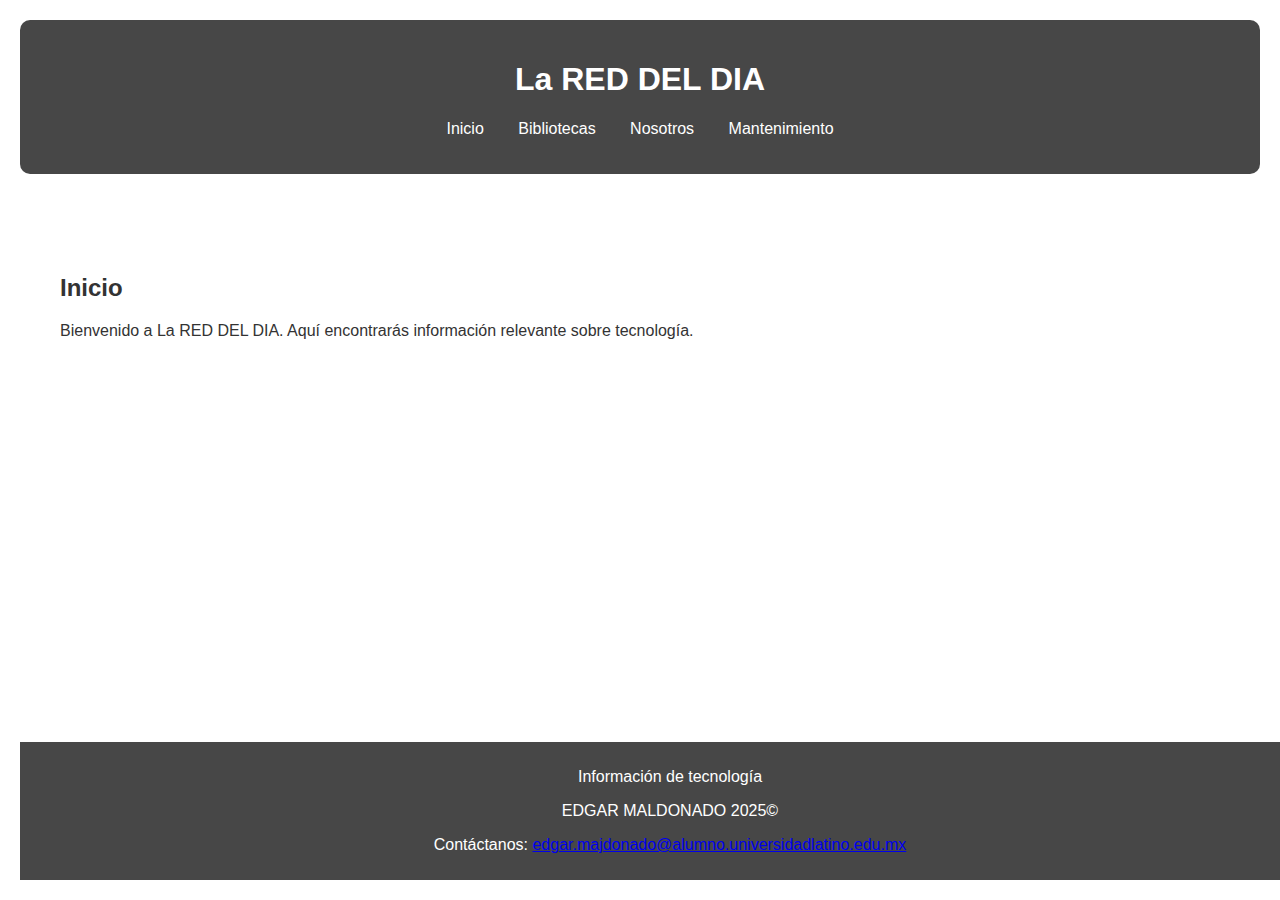
<file: index.html>
<!DOCTYPE html>
<html lang="es">
<head>
    <meta charset="UTF-8">
    <meta name="viewport" content="width=device-width, initial-scale=1.0">
    <title>La RED DEL DIA - Inicio</title>
    <link rel="stylesheet" href="styles.css">
</head>
<body>
    <header>
        <h1>La RED DEL DIA</h1>
        <nav>
            <ul>
                <li><a href="index.html">Inicio</a></li>
                <li><a href="bibliotecas.html">Bibliotecas</a></li>
                <li><a href="nosotros.html">Nosotros</a></li>
                <li><a href="mantenimiento.html">Mantenimiento</a></li>
            </ul>
        </nav>
    </header>

    <div class="container">
        <section id="inicio">
            <h2>Inicio</h2>
            <p>Bienvenido a La RED DEL DIA. Aquí encontrarás información relevante sobre tecnología.</p>
        </section>
    </div>

    <footer>
        <p>Información de tecnología</p>
        <p>EDGAR MALDONADO 2025© </p>
        <p>Contáctanos: <a href="mailto:edgar.majdonado@alumno.universidadlatino.edu.mx">edgar.majdonado@alumno.universidadlatino.edu.mx</a></p>
    </footer>
</body>
</html>
</file>
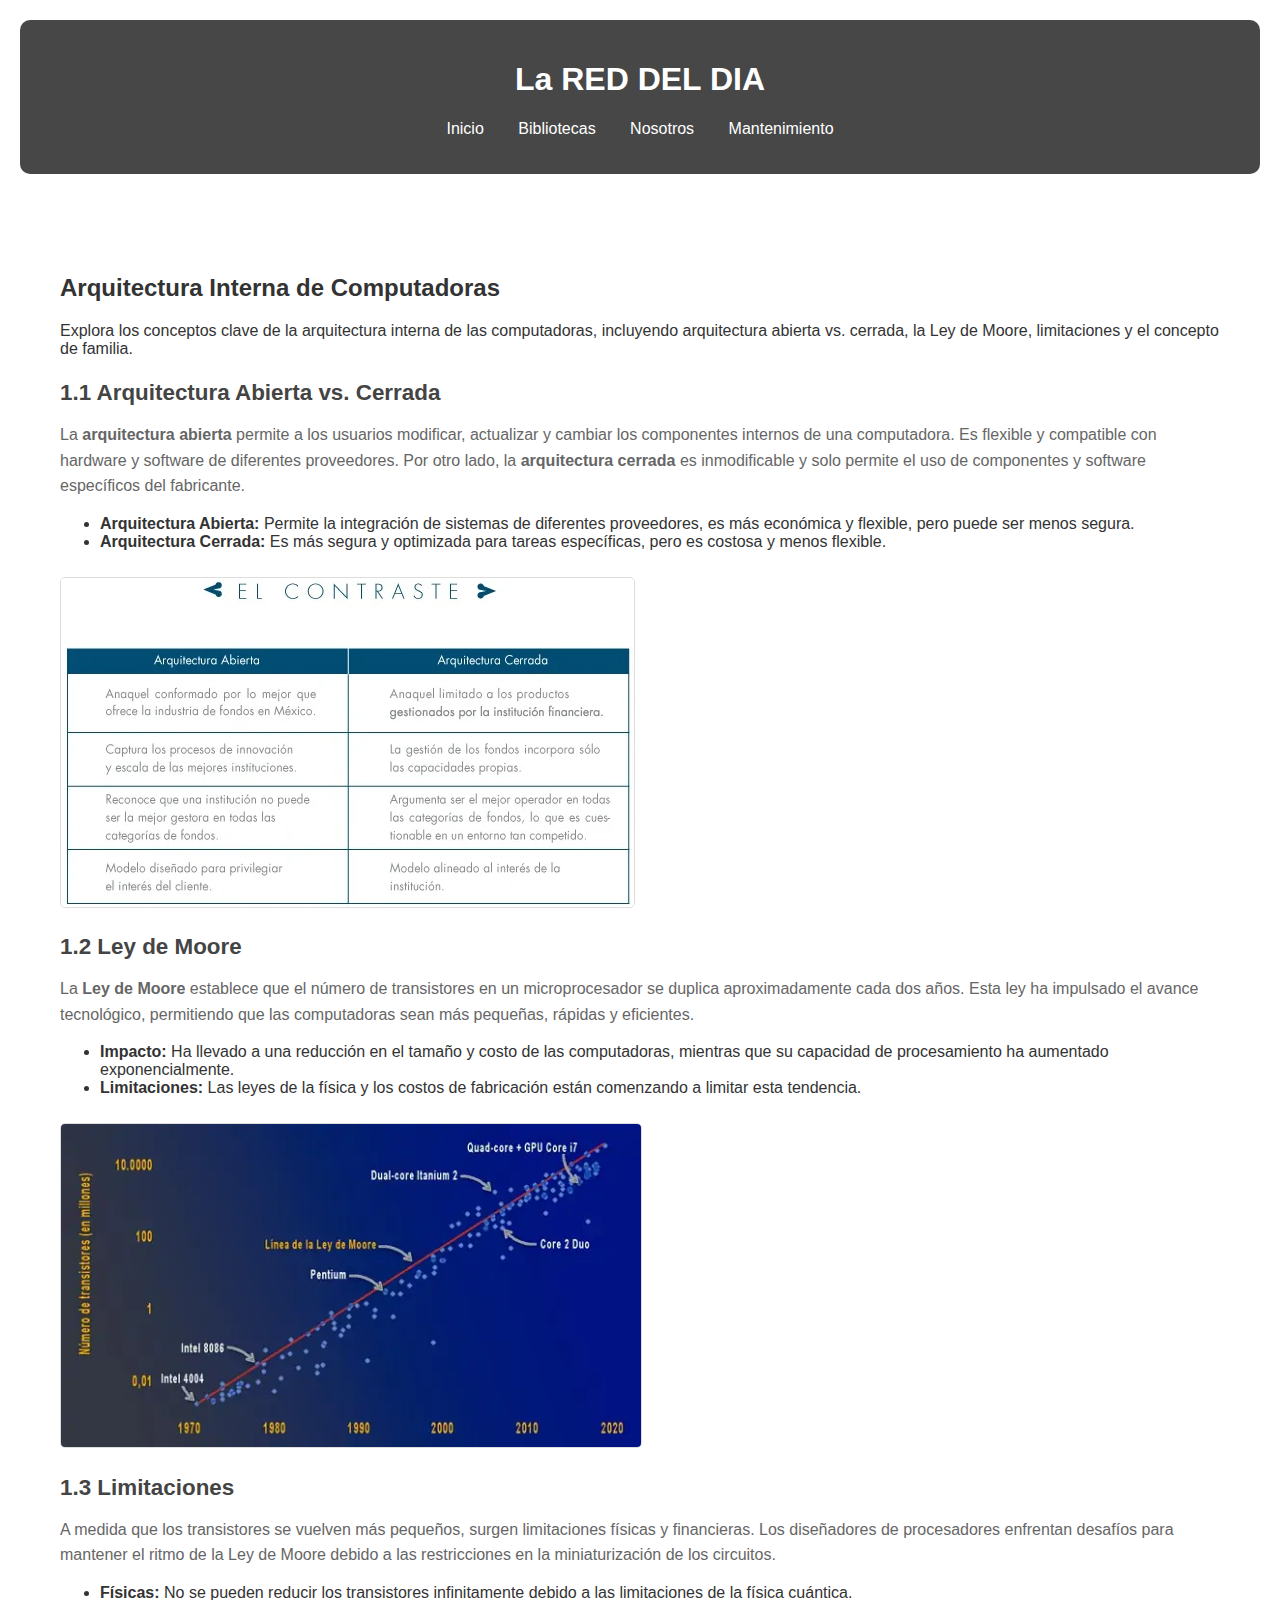
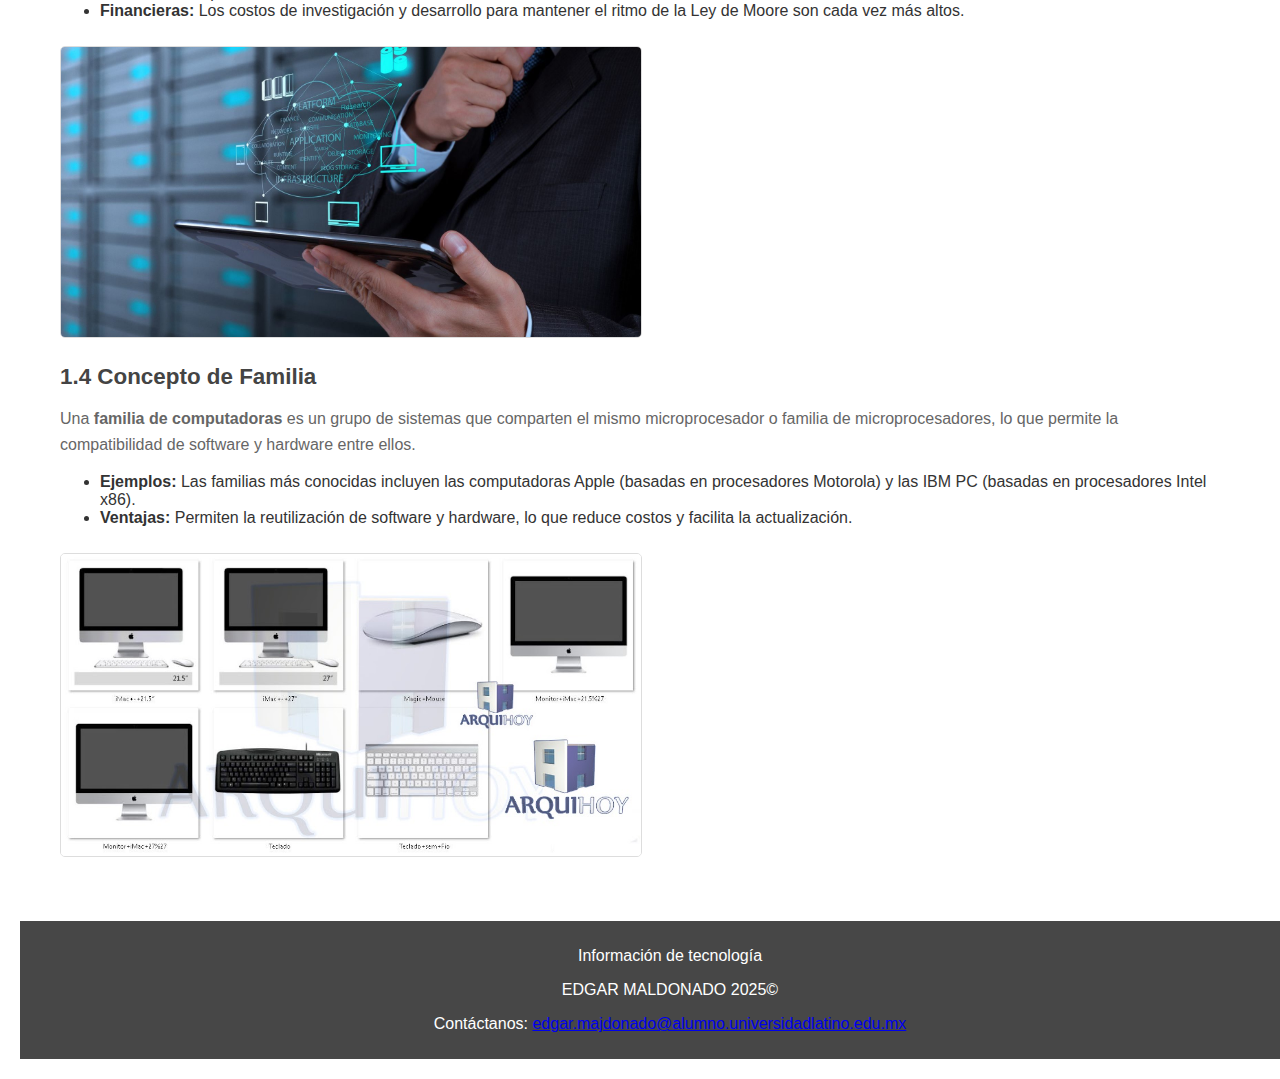
<file: arquitectura-interna.html>
<!DOCTYPE html>
<html lang="es">
<head>
    <meta charset="UTF-8">
    <meta name="viewport" content="width=device-width, initial-scale=1.0">
    <title>Arquitectura Interna de Computadoras - La RED DEL DIA</title>
    <link rel="stylesheet" href="styles.css">
</head>
<body>
    <header>
        <h1>La RED DEL DIA</h1>
        <nav>
            <ul>
                <li><a href="index.html">Inicio</a></li>
                <li><a href="bibliotecas.html">Bibliotecas</a></li>
                <li><a href="nosotros.html">Nosotros</a></li>
                <li><a href="mantenimiento.html">Mantenimiento</a></li>
            </ul>
        </nav>
    </header>

    <div class="container">
        <section id="arquitectura-interna">
            <h2>Arquitectura Interna de Computadoras</h2>
            <p>Explora los conceptos clave de la arquitectura interna de las computadoras, incluyendo arquitectura abierta vs. cerrada, la Ley de Moore, limitaciones y el concepto de familia.</p>

            <!-- Arquitectura Abierta vs. Cerrada -->
            <div class="contenido">
                <h3>1.1 Arquitectura Abierta vs. Cerrada</h3>
                <p>
                    La <strong>arquitectura abierta</strong> permite a los usuarios modificar, actualizar y cambiar los componentes internos de una computadora. Es flexible y compatible con hardware y software de diferentes proveedores. Por otro lado, la <strong>arquitectura cerrada</strong> es inmodificable y solo permite el uso de componentes y software específicos del fabricante.
                </p>
                <ul>
                    <li><strong>Arquitectura Abierta:</strong> Permite la integración de sistemas de diferentes proveedores, es más económica y flexible, pero puede ser menos segura.</li>
                    <li><strong>Arquitectura Cerrada:</strong> Es más segura y optimizada para tareas específicas, pero es costosa y menos flexible.</li>
                </ul>
                <img src="img/image copy 3.png" alt="Arquitectura Abierta vs. Cerrada" style="max-width: 50%; height: auto;">
            </div>

            <!-- Ley de Moore -->
            <div class="contenido">
                <h3>1.2 Ley de Moore</h3>
                <p>
                    La <strong>Ley de Moore</strong> establece que el número de transistores en un microprocesador se duplica aproximadamente cada dos años. Esta ley ha impulsado el avance tecnológico, permitiendo que las computadoras sean más pequeñas, rápidas y eficientes.
                </p>
                <ul>
                    <li><strong>Impacto:</strong> Ha llevado a una reducción en el tamaño y costo de las computadoras, mientras que su capacidad de procesamiento ha aumentado exponencialmente.</li>
                    <li><strong>Limitaciones:</strong> Las leyes de la física y los costos de fabricación están comenzando a limitar esta tendencia.</li>
                </ul>
                <img src="img/image copy 4.png" alt="Ley de Moore" style="max-width: 50%; height: auto;">
            </div>

            <!-- Limitaciones -->
            <div class="contenido">
                <h3>1.3 Limitaciones</h3>
                <p>
                    A medida que los transistores se vuelven más pequeños, surgen limitaciones físicas y financieras. Los diseñadores de procesadores enfrentan desafíos para mantener el ritmo de la Ley de Moore debido a las restricciones en la miniaturización de los circuitos.
                </p>
                <ul>
                    <li><strong>Físicas:</strong> No se pueden reducir los transistores infinitamente debido a las limitaciones de la física cuántica.</li>
                    <li><strong>Financieras:</strong> Los costos de investigación y desarrollo para mantener el ritmo de la Ley de Moore son cada vez más altos.</li>
                </ul>
                <img src="img/image copy 5.png" alt="Limitaciones" style="max-width: 50%; height: auto;">
            </div>

            <!-- Concepto de Familia -->
            <div class="contenido">
                <h3>1.4 Concepto de Familia</h3>
                <p>
                    Una <strong>familia de computadoras</strong> es un grupo de sistemas que comparten el mismo microprocesador o familia de microprocesadores, lo que permite la compatibilidad de software y hardware entre ellos.
                </p>
                <ul>
                    <li><strong>Ejemplos:</strong> Las familias más conocidas incluyen las computadoras Apple (basadas en procesadores Motorola) y las IBM PC (basadas en procesadores Intel x86).</li>
                    <li><strong>Ventajas:</strong> Permiten la reutilización de software y hardware, lo que reduce costos y facilita la actualización.</li>
                </ul>
                <img src="img/image copy 6.png" alt="Familia de Computadoras" style="max-width: 50%; height: auto;">
            </div>
        </section>
    </div>

    <footer>
        <p>Información de tecnología</p>
        <p>EDGAR MALDONADO 2025© </p>
        <p>Contáctanos: <a href="mailto:edgar.majdonado@alumno.universidadlatino.edu.mx">edgar.majdonado@alumno.universidadlatino.edu.mx</a></p>
    </footer>
</body>
</html>
</file>
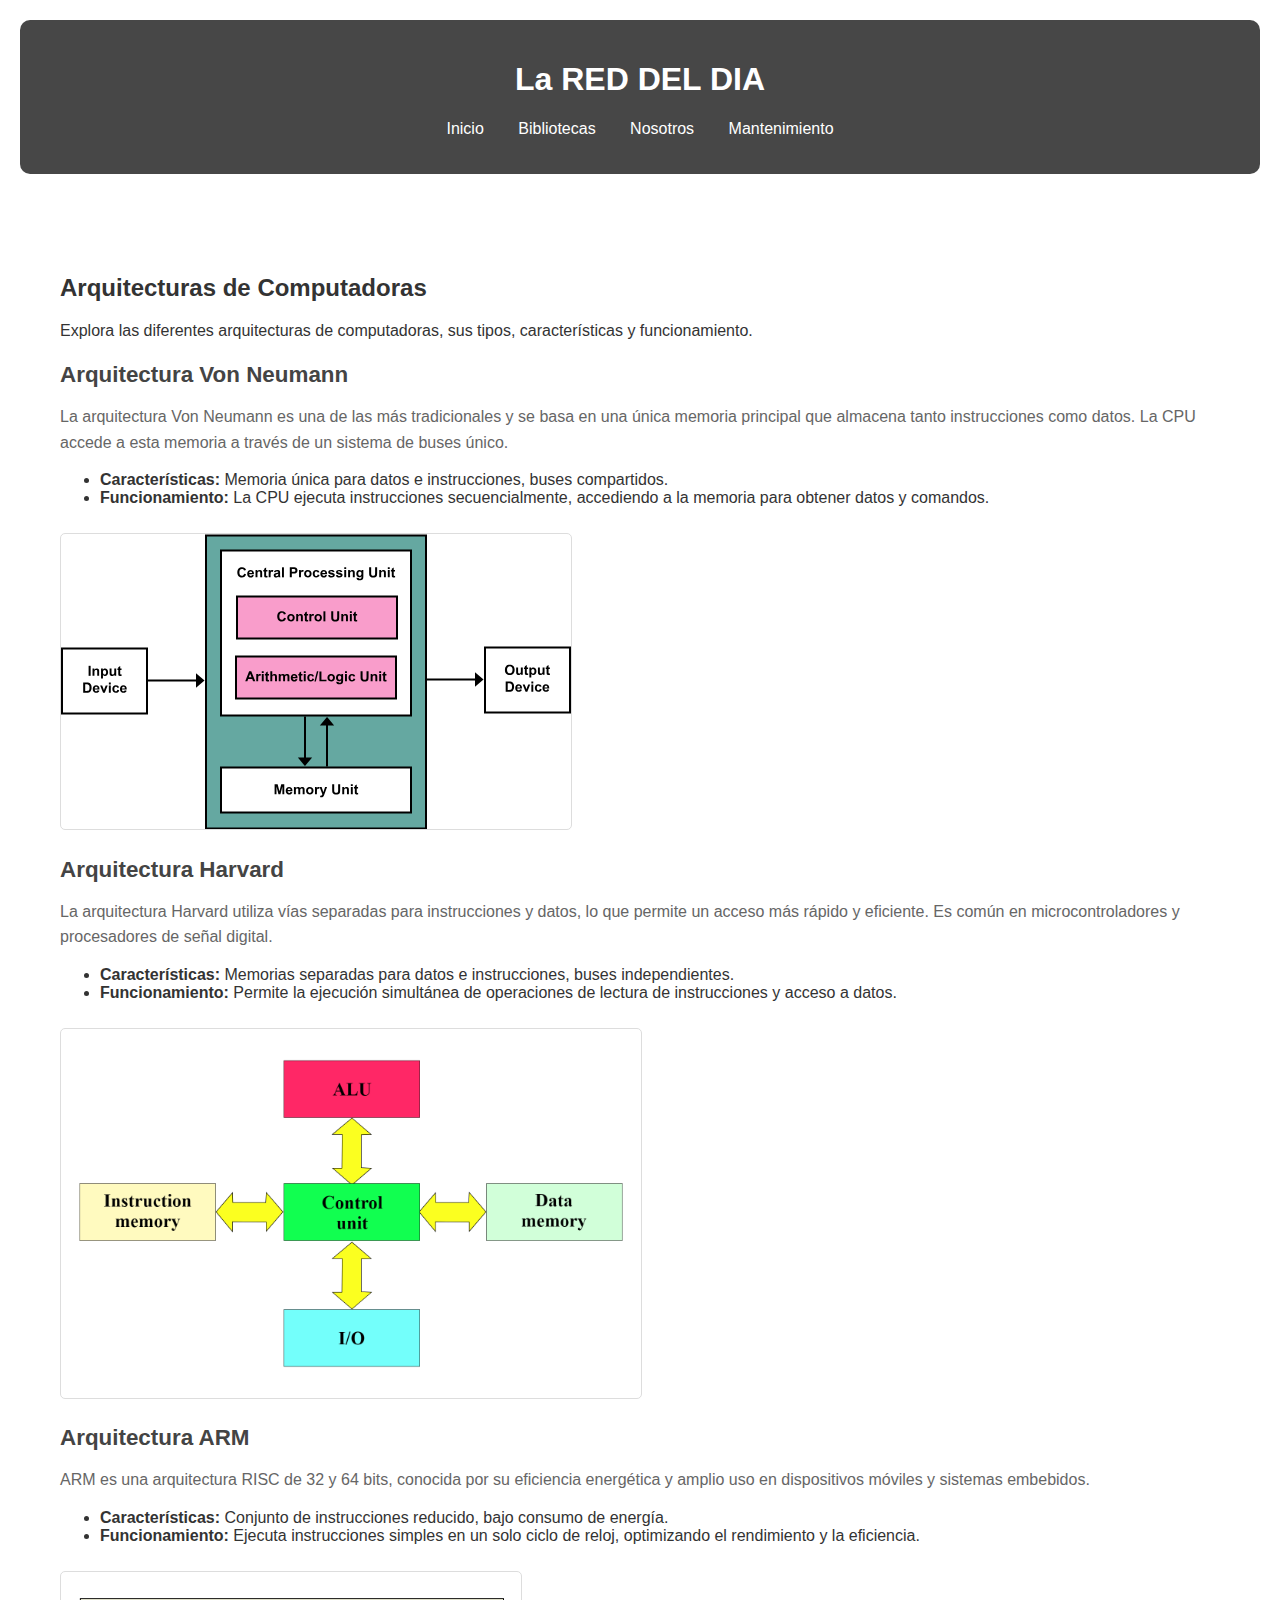
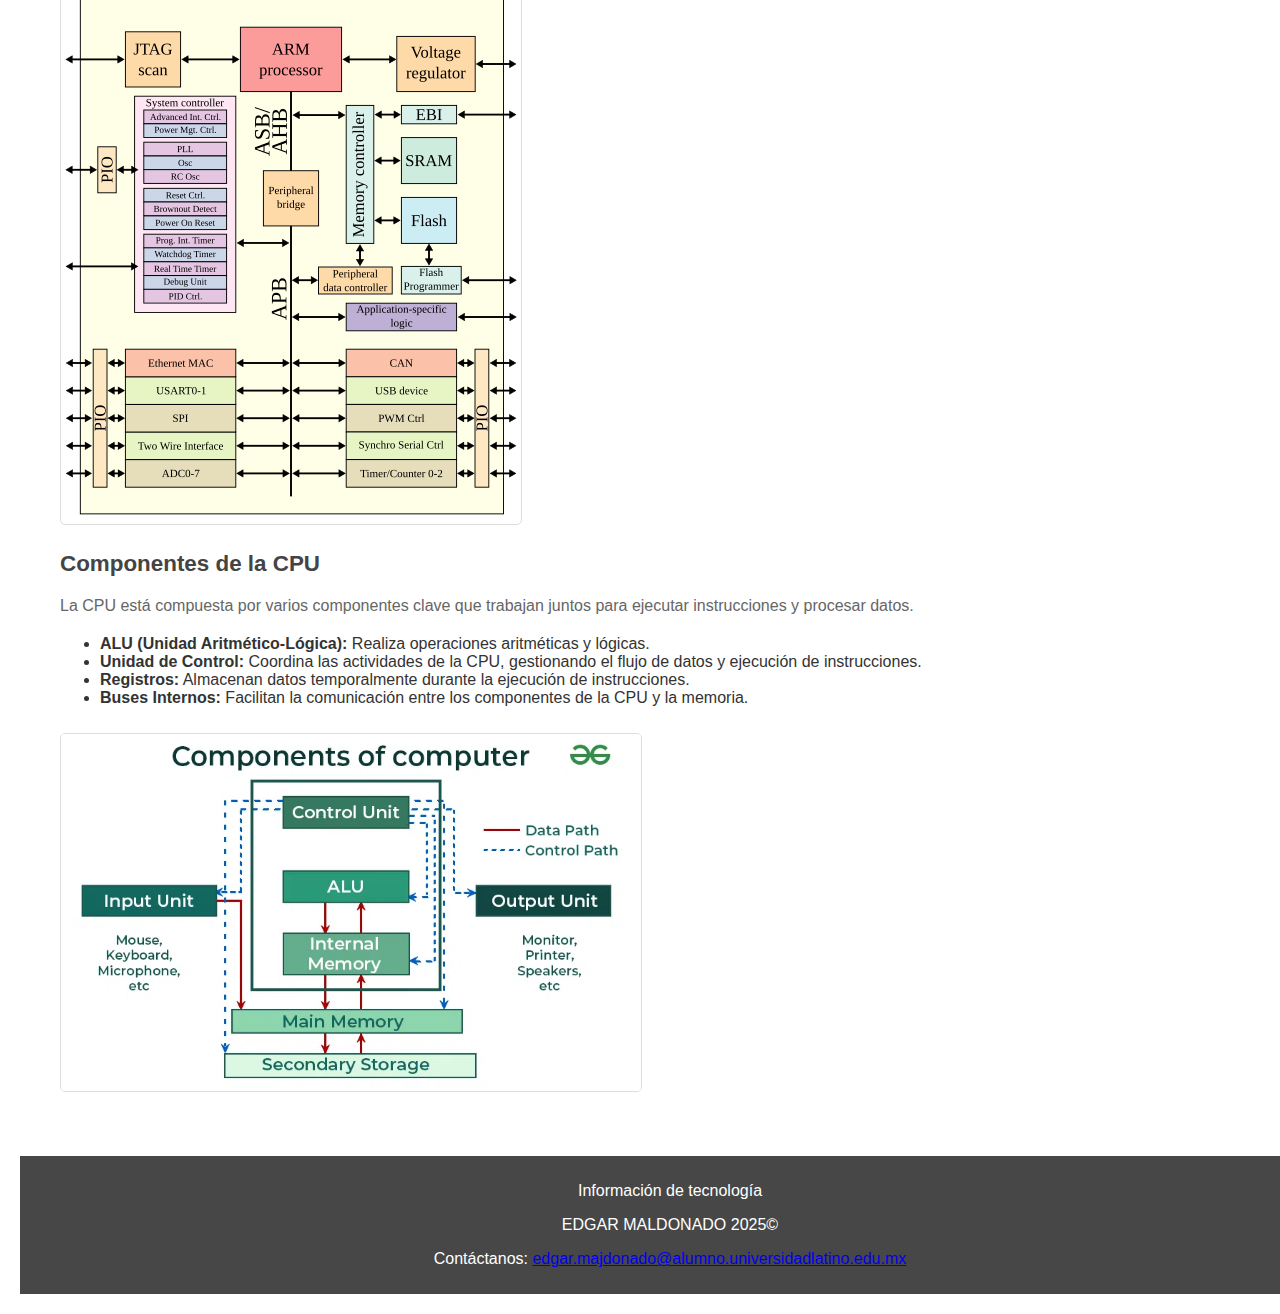
<file: arquitecturas-computadoras.html>
<!DOCTYPE html>
<html lang="es">
<head>
    <meta charset="UTF-8">
    <meta name="viewport" content="width=device-width, initial-scale=1.0">
    <title>Arquitecturas de Computadoras - La RED DEL DIA</title>
    <link rel="stylesheet" href="styles.css">
</head>
<body>
    <header>
        <h1>La RED DEL DIA</h1>
        <nav>
            <ul>
                <li><a href="index.html">Inicio</a></li>
                <li><a href="bibliotecas.html">Bibliotecas</a></li>
                <li><a href="nosotros.html">Nosotros</a></li>
                <li><a href="mantenimiento.html">Mantenimiento</a></li>
            </ul>
        </nav>
    </header>

    <div class="container">
        <section id="arquitecturas-computadoras">
            <h2>Arquitecturas de Computadoras</h2>
            <p>Explora las diferentes arquitecturas de computadoras, sus tipos, características y funcionamiento.</p>

            <!-- Arquitectura Von Neumann -->
            <div class="contenido">
                <h3>Arquitectura Von Neumann</h3>
                <p>
                    La arquitectura Von Neumann es una de las más tradicionales y se basa en una única memoria principal que almacena tanto instrucciones como datos. La CPU accede a esta memoria a través de un sistema de buses único.
                </p>
                <ul>
                    <li><strong>Características:</strong> Memoria única para datos e instrucciones, buses compartidos.</li>
                    <li><strong>Funcionamiento:</strong> La CPU ejecuta instrucciones secuencialmente, accediendo a la memoria para obtener datos y comandos.</li>
                </ul>
                <img src="img/image.png" alt="Arquitectura Von Neumann" style="max-width: 50%; height: auto;">
            </div>

            <!-- Arquitectura Harvard -->
            <div class="contenido">
                <h3>Arquitectura Harvard</h3>
                <p>
                    La arquitectura Harvard utiliza vías separadas para instrucciones y datos, lo que permite un acceso más rápido y eficiente. Es común en microcontroladores y procesadores de señal digital.
                </p>
                <ul>
                    <li><strong>Características:</strong> Memorias separadas para datos e instrucciones, buses independientes.</li>
                    <li><strong>Funcionamiento:</strong> Permite la ejecución simultánea de operaciones de lectura de instrucciones y acceso a datos.</li>
                </ul>
                <img src="img/image copy.png" alt="Arquitectura Harvard" style="max-width: 50%; height: auto;">
            </div>

            <!-- Arquitectura ARM -->
            <div class="contenido">
                <h3>Arquitectura ARM</h3>
                <p>
                    ARM es una arquitectura RISC de 32 y 64 bits, conocida por su eficiencia energética y amplio uso en dispositivos móviles y sistemas embebidos.
                </p>
                <ul>
                    <li><strong>Características:</strong> Conjunto de instrucciones reducido, bajo consumo de energía.</li>
                    <li><strong>Funcionamiento:</strong> Ejecuta instrucciones simples en un solo ciclo de reloj, optimizando el rendimiento y la eficiencia.</li>
                </ul>
                <img src="img/arm.jpg" alt="Arquitectura ARM" style="max-width: 50%; height: auto;">
            </div>

            <!-- Componentes de la CPU -->
            <div class="contenido">
                <h3>Componentes de la CPU</h3>
                <p>
                    La CPU está compuesta por varios componentes clave que trabajan juntos para ejecutar instrucciones y procesar datos.
                </p>
                <ul>
                    <li><strong>ALU (Unidad Aritmético-Lógica):</strong> Realiza operaciones aritméticas y lógicas.</li>
                    <li><strong>Unidad de Control:</strong> Coordina las actividades de la CPU, gestionando el flujo de datos y ejecución de instrucciones.</li>
                    <li><strong>Registros:</strong> Almacenan datos temporalmente durante la ejecución de instrucciones.</li>
                    <li><strong>Buses Internos:</strong> Facilitan la comunicación entre los componentes de la CPU y la memoria.</li>
                </ul>
                <img src="img/image copy 2.png" alt="Componentes de la CPU" style="max-width: 50%; height: auto;">
            </div>
        </section>
    </div>

    <footer>
        <p>Información de tecnología</p>
        <p>EDGAR MALDONADO 2025© </p>
        <p>Contáctanos: <a href="mailto:edgar.majdonado@alumno.universidadlatino.edu.mx">edgar.majdonado@alumno.universidadlatino.edu.mx</a></p>
    </footer>
</body>
</html>
</file>
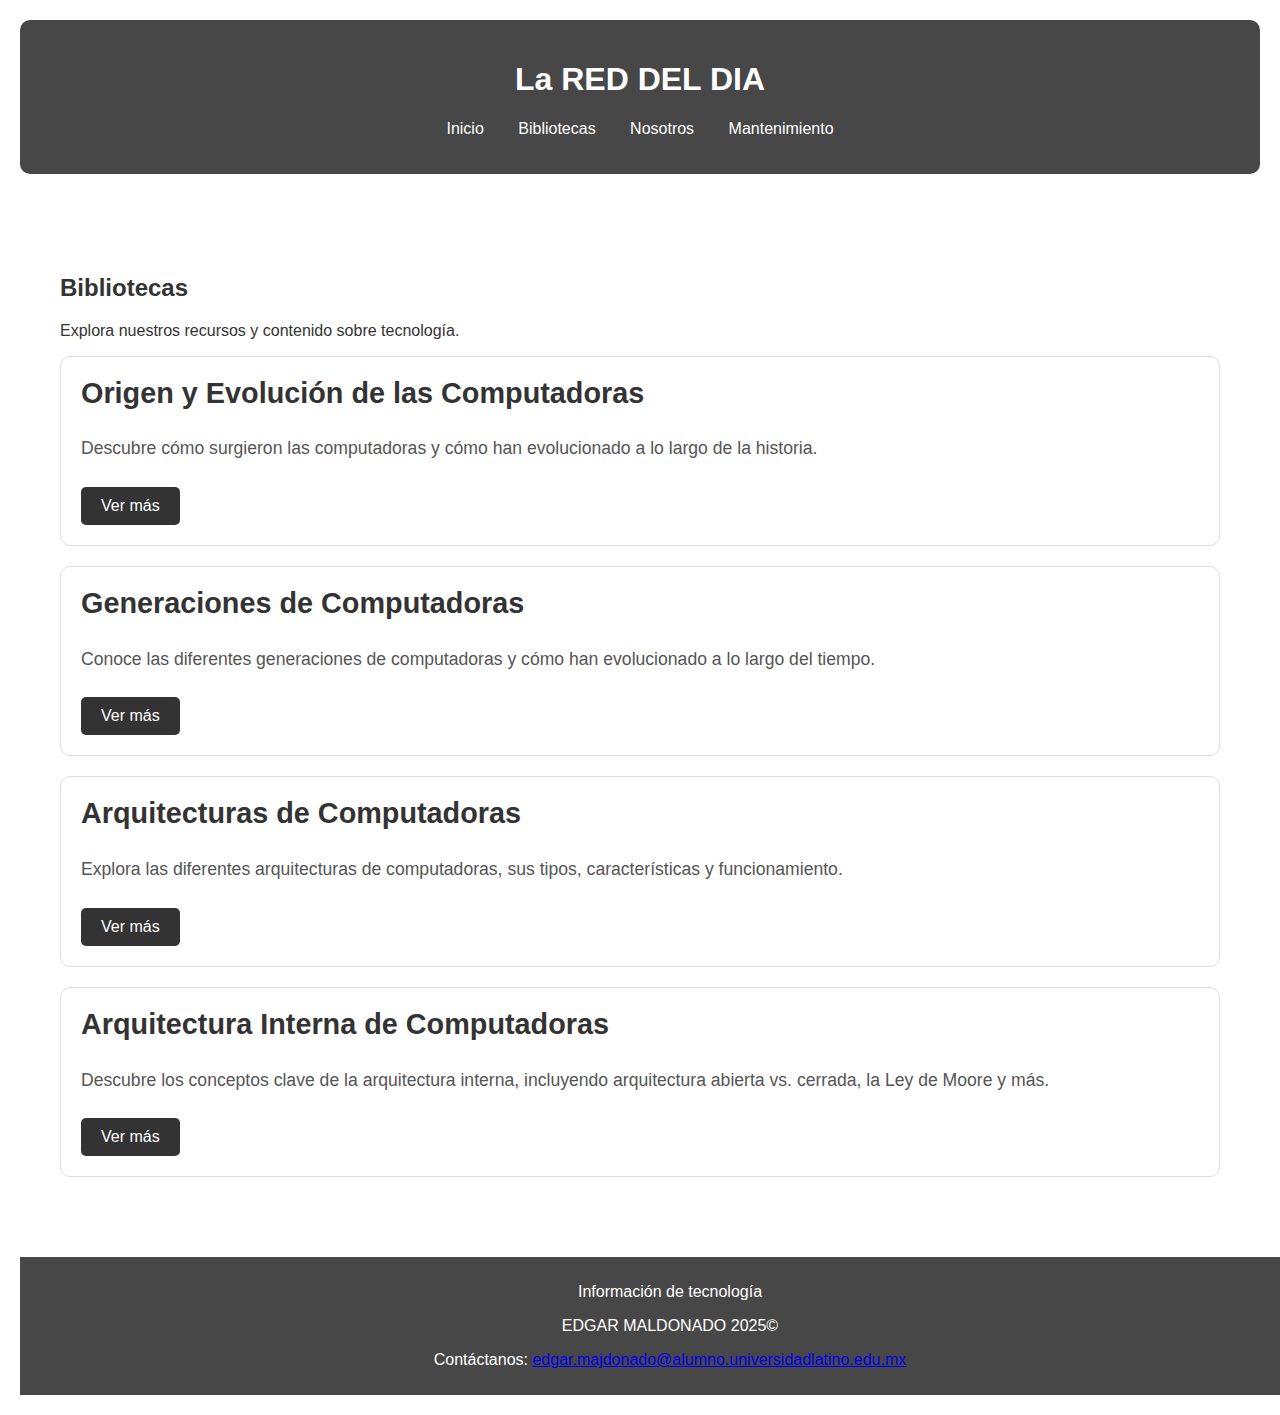
<file: bibliotecas.html>
<!DOCTYPE html>
<html lang="es">
<head>
    <meta charset="UTF-8">
    <meta name="viewport" content="width=device-width, initial-scale=1.0">
    <title>La RED DEL DIA - Bibliotecas</title>
    <link rel="stylesheet" href="styles.css">
</head>
<body>
    <header>
        <h1>La RED DEL DIA</h1>
        <nav>
            <ul>
                <li><a href="index.html">Inicio</a></li>
                <li><a href="bibliotecas.html">Bibliotecas</a></li>
                <li><a href="nosotros.html">Nosotros</a></li>
                <li><a href="mantenimiento.html">Mantenimiento</a></li>
            </ul>
        </nav>
    </header>

    <div class="container">
        <section id="bibliotecas">
            <h2>Bibliotecas</h2>
            <p>Explora nuestros recursos y contenido sobre tecnología.</p>

            <!-- Enlace a la página Origen y Evolución de las Computadoras -->
            <div class="segmento">
                <h3>Origen y Evolución de las Computadoras</h3>
                <p>Descubre cómo surgieron las computadoras y cómo han evolucionado a lo largo de la historia.</p>
                <a href="origen-evolucion-computadoras.html" class="boton">Ver más</a>
            </div>

            <!-- Enlace a la página Generaciones de Computadoras -->
            <div class="segmento">
                <h3>Generaciones de Computadoras</h3>
                <p>Conoce las diferentes generaciones de computadoras y cómo han evolucionado a lo largo del tiempo.</p>
                <a href="generaciondecomputadoras.html" class="boton">Ver más</a>
            </div>

            <!-- Enlace a la página Arquitecturas de Computadoras -->
            <div class="segmento">
                <h3>Arquitecturas de Computadoras</h3>
                <p>Explora las diferentes arquitecturas de computadoras, sus tipos, características y funcionamiento.</p>
                <a href="arquitecturas-computadoras.html" class="boton">Ver más</a>
            </div>

            <!-- Nuevo Enlace a la página Arquitectura Interna -->
            <div class="segmento">
                <h3>Arquitectura Interna de Computadoras</h3>
                <p>Descubre los conceptos clave de la arquitectura interna, incluyendo arquitectura abierta vs. cerrada, la Ley de Moore y más.</p>
                <a href="arquitectura-interna.html" class="boton">Ver más</a>
            </div>
        </section>
    </div>

    <footer>
        <p>Información de tecnología</p>
        <p>EDGAR MALDONADO 2025© </p>
        <p>Contáctanos: <a href="mailto:edgar.majdonado@alumno.universidadlatino.edu.mx">edgar.majdonado@alumno.universidadlatino.edu.mx</a></p>
    </footer>
</body>
</html>
</file>
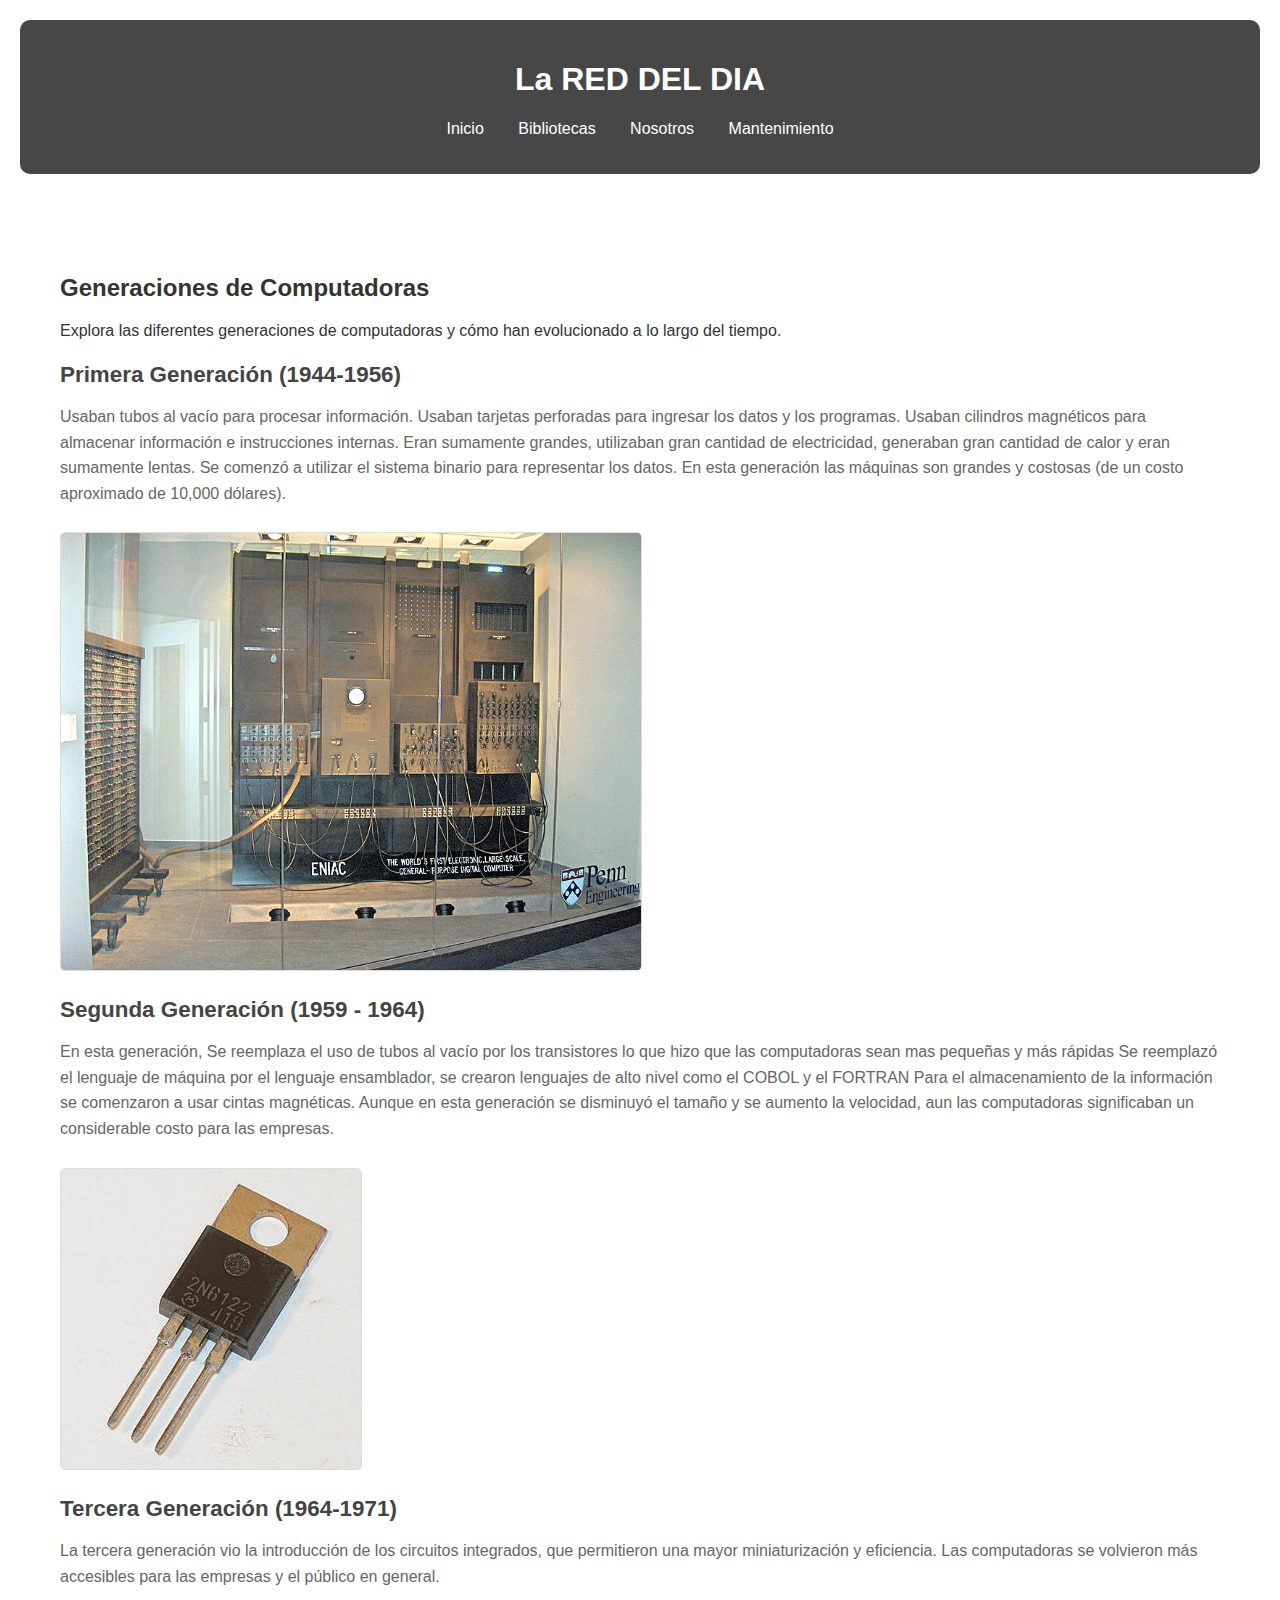
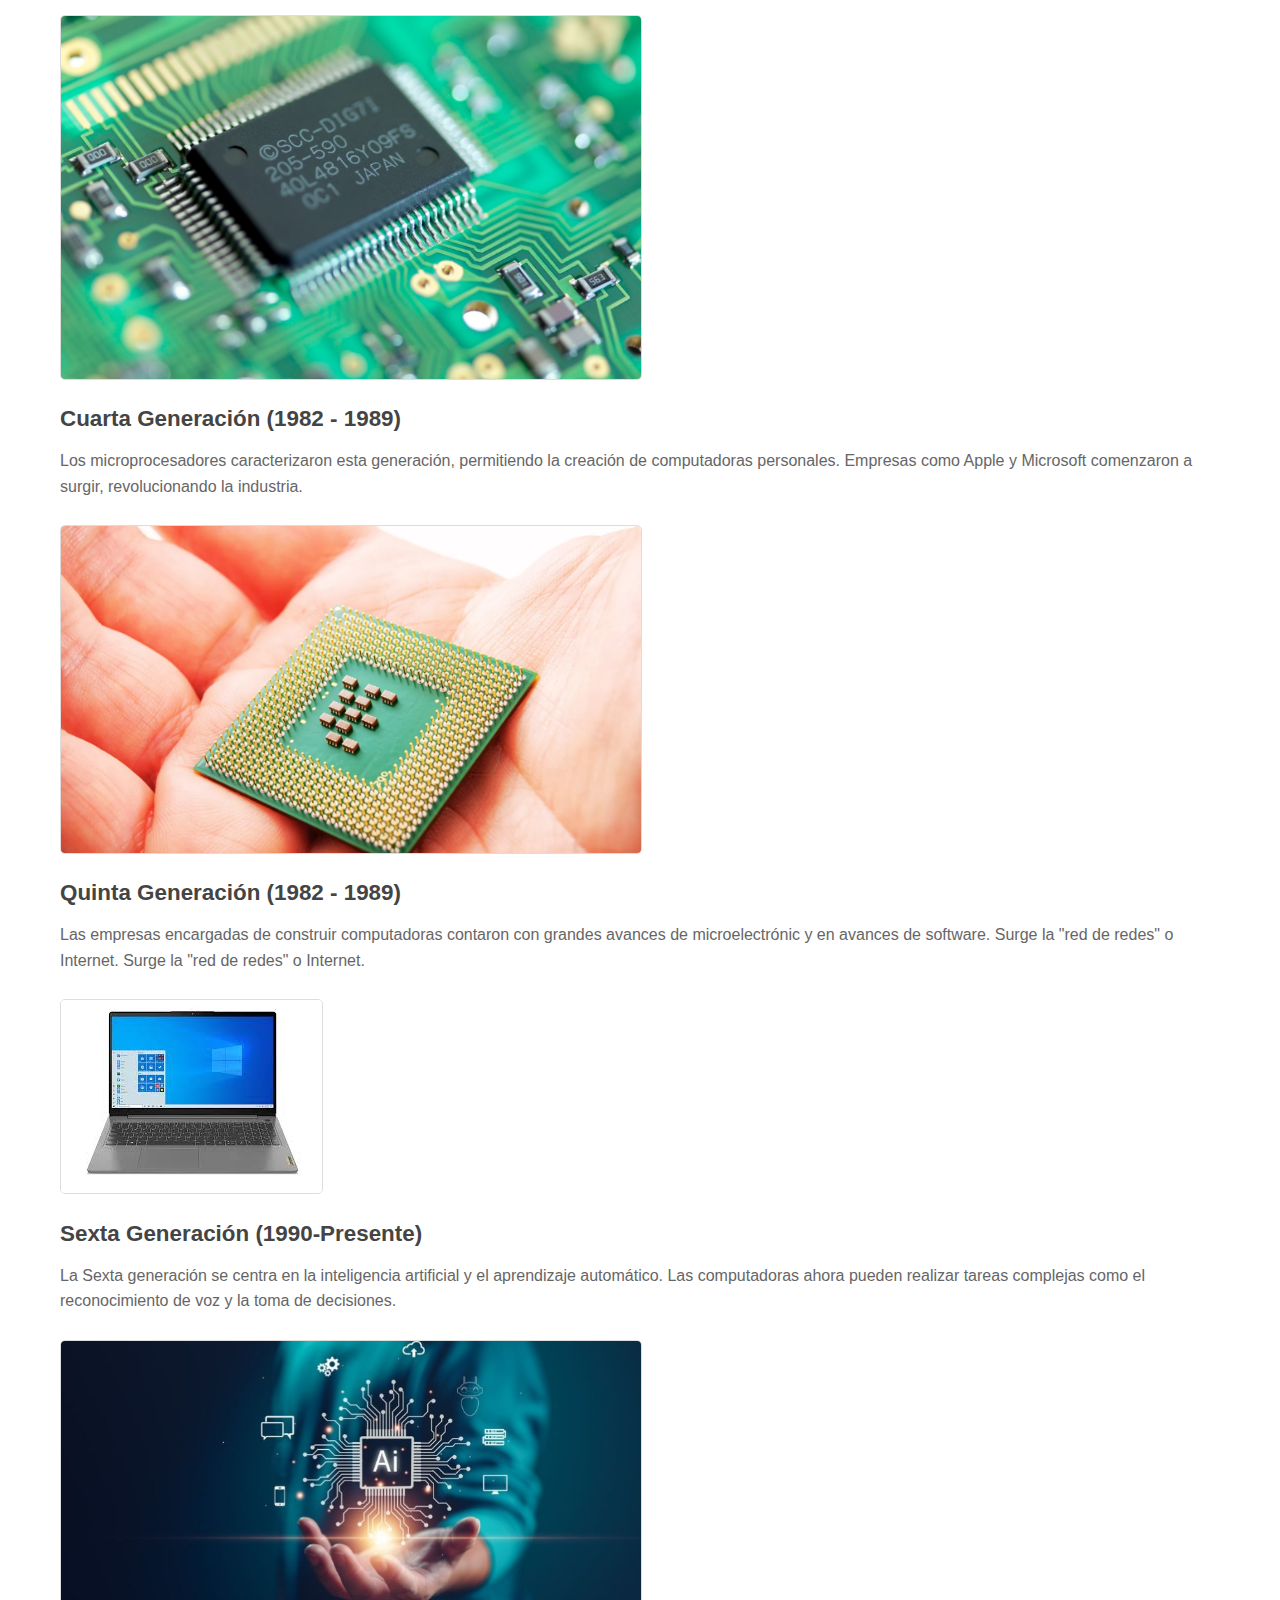
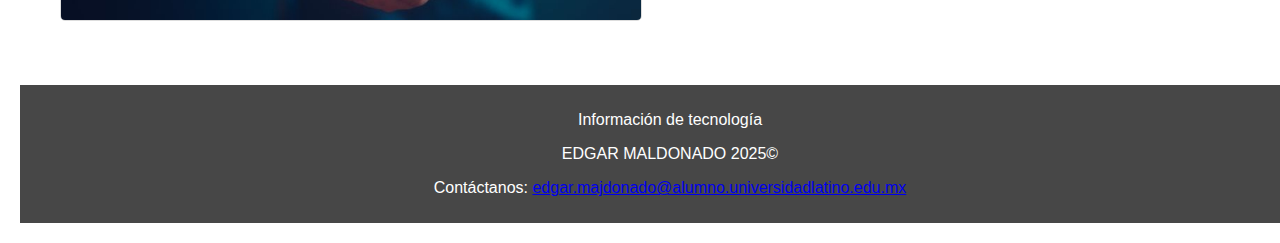
<file: generaciondecomputadoras.html>
<!DOCTYPE html>
<html lang="es">
<head>
    <meta charset="UTF-8">
    <meta name="viewport" content="width=device-width, initial-scale=1.0">
    <title>Generaciones de Computadoras - La RED DEL DIA</title>
    <link rel="stylesheet" href="styles.css">
</head>
<body>
    <header>
        <h1>La RED DEL DIA</h1>
        <nav>
            <ul>
                <li><a href="index.html">Inicio</a></li>
                <li><a href="bibliotecas.html">Bibliotecas</a></li>
                <li><a href="nosotros.html">Nosotros</a></li>
                <li><a href="mantenimiento.html">Mantenimiento</a></li>
            </ul>
        </nav>
    </header>

    <div class="container">
        <section id="generaciones-computadoras">
            <h2>Generaciones de Computadoras</h2>
            <p>Explora las diferentes generaciones de computadoras y cómo han evolucionado a lo largo del tiempo.</p>

            <!-- Primera Generación -->
            <div class="contenido">
                <h3>Primera Generación (1944-1956)</h3>
                <p>
                    
Usaban tubos al vacío para procesar información.
Usaban tarjetas perforadas para ingresar los datos y los programas.
Usaban cilindros magnéticos para almacenar información e instrucciones internas.
Eran sumamente grandes, utilizaban gran cantidad de electricidad, generaban gran cantidad de calor y eran sumamente lentas.
Se comenzó a utilizar el sistema binario para representar los datos.
En esta generación las máquinas son grandes y costosas (de un costo aproximado de 10,000 dólares).

                </p>
                <img src="computadoras/eniac.jpg" alt="ENIAC" style="max-width: 50%; height: auto;">
            </div>

            <!-- Segunda Generación -->
            <div class="contenido">
                <h3>Segunda Generación (1959 - 1964)</h3>
                <p>
                    En esta generación, Se reemplaza el uso de tubos al vacío por los transistores lo que hizo que las computadoras sean mas pequeñas y más rápidas Se reemplazó el lenguaje de máquina por el lenguaje ensamblador, se crearon lenguajes de alto nivel como el COBOL y el FORTRAN Para el almacenamiento de la información se comenzaron a usar cintas magnéticas. Aunque en esta generación se disminuyó el tamaño y se aumento la velocidad, aun las computadoras significaban un considerable costo para las empresas.

                </p>
                <img src="computadoras/transistor.jpg" alt="Transistor" style="max-width: 50%; height: auto;">
            </div>

            <!-- Tercera Generación -->
            <div class="contenido">
                <h3>Tercera Generación (1964-1971)</h3>
                <p>
                    La tercera generación vio la introducción de los circuitos integrados, que permitieron una mayor miniaturización y eficiencia. Las computadoras se volvieron más accesibles para las empresas y el público en general.
                </p>
                <img src="computadoras/circuito-integrado.jpg" alt="Circuito Integrado" style="max-width: 50%; height: auto;">
            </div>

            <!-- Cuarta Generación -->
            <div class="contenido">
                <h3>Cuarta Generación (1982 - 1989)</h3>
                <p>
                    Los microprocesadores caracterizaron esta generación, permitiendo la creación de computadoras personales. Empresas como Apple y Microsoft comenzaron a surgir, revolucionando la industria.
                </p>
                <img src="computadoras/microprocesador.jpg" alt="Microprocesador" style="max-width: 50%; height: auto;">
            </div>
  <!-- quinta Generación -->
  <div class="contenido">
    <h3>Quinta Generación (1982 - 1989)</h3>
    <p>
        Las empresas encargadas de construir computadoras contaron con grandes avances de microelectrónic y en avances de software. Surge la "red de redes" o Internet. Surge la "red de redes" o Internet.



    </p>
    <img src="computadoras/portatil.jpg" alt="Microprocesador" style="max-width: 50%; height: auto;">
</div>
            <!-- sexta Generación -->
            <div class="contenido">
                <h3>Sexta Generación (1990-Presente)</h3>
                <p>
                    La Sexta generación se centra en la inteligencia artificial y el aprendizaje automático. Las computadoras ahora pueden realizar tareas complejas como el reconocimiento de voz y la toma de decisiones.
                </p>
                <img src="computadoras/ia.jpg" alt="Inteligencia Artificial" style="max-width: 50%; height: auto;">
            </div>
        </section>
    </div>

    <footer>
        <p>Información de tecnología</p>
        <p>EDGAR MALDONADO 2025© </p>
        <p>Contáctanos: <a href="mailto:edgar.majdonado@alumno.universidadlatino.edu.mx">edgar.majdonado@alumno.universidadlatino.edu.mx</a></p>
    </footer>
</body>
</html>
</file>
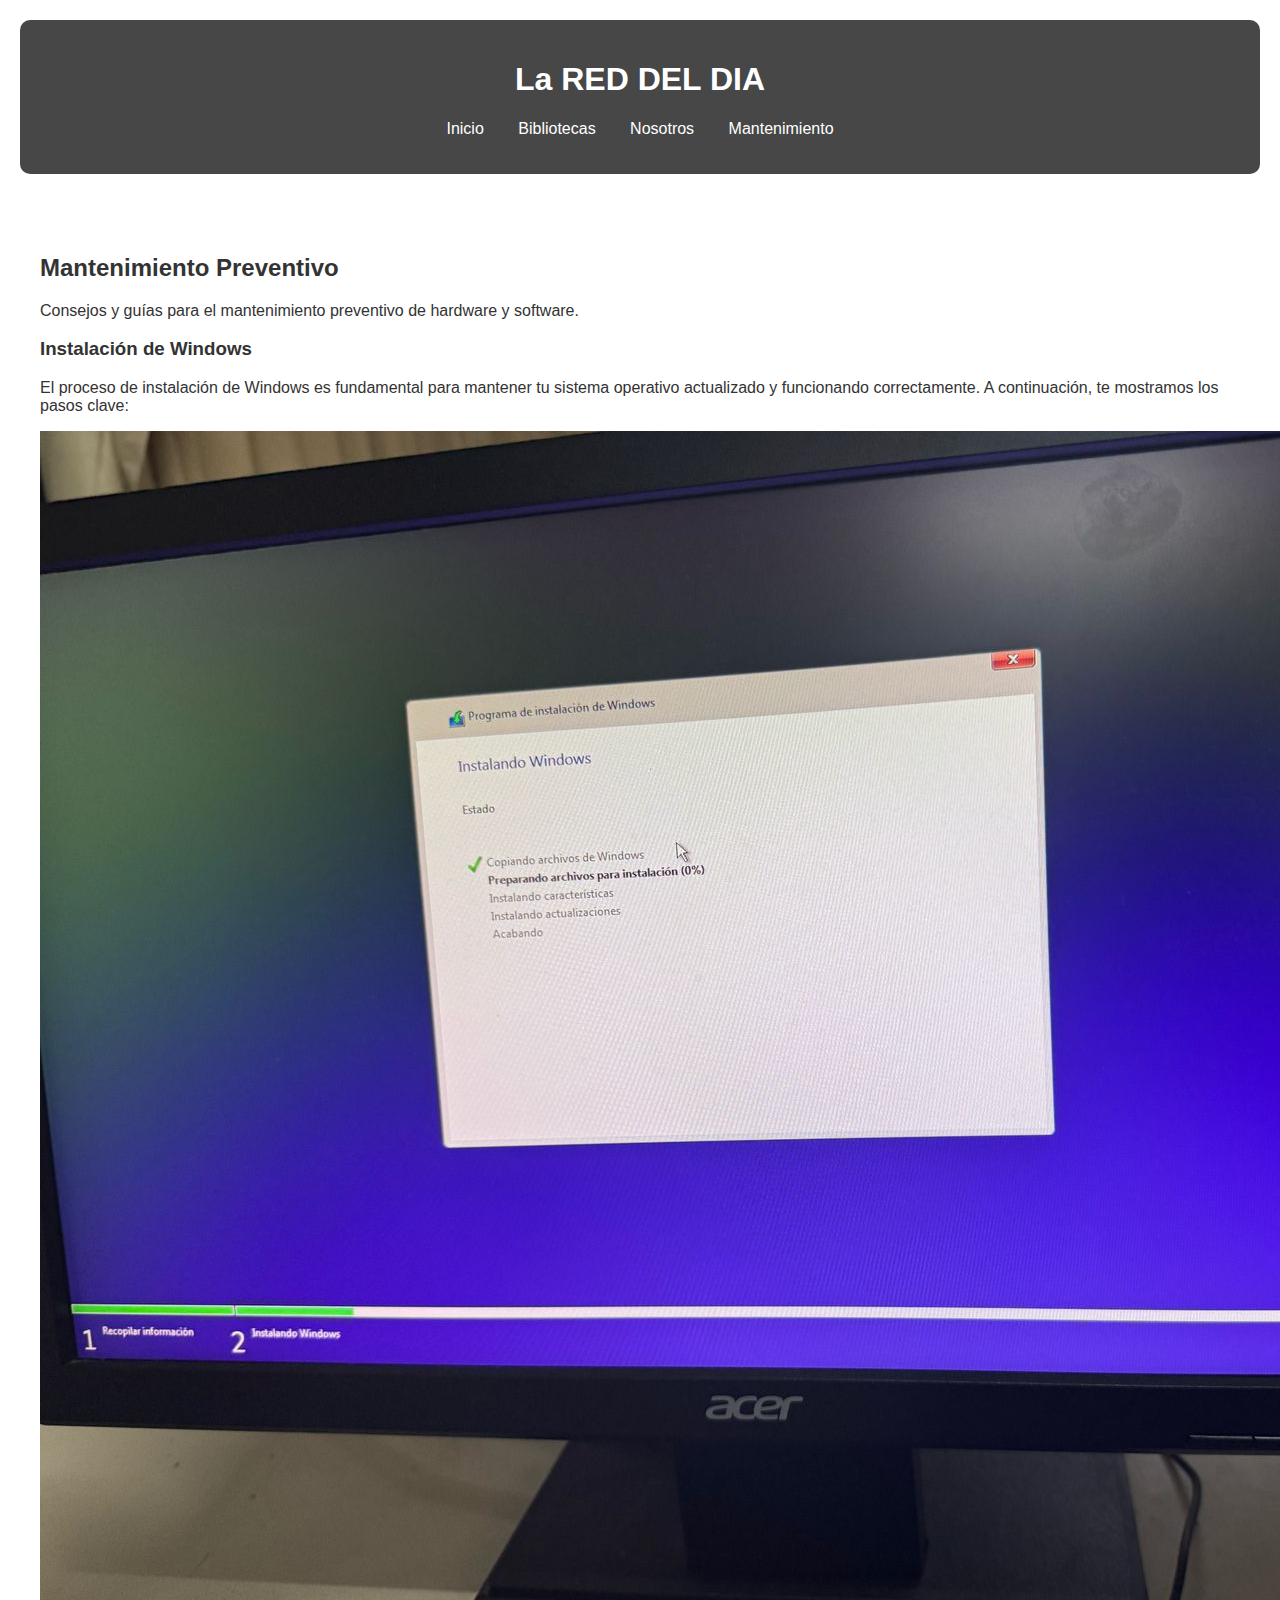
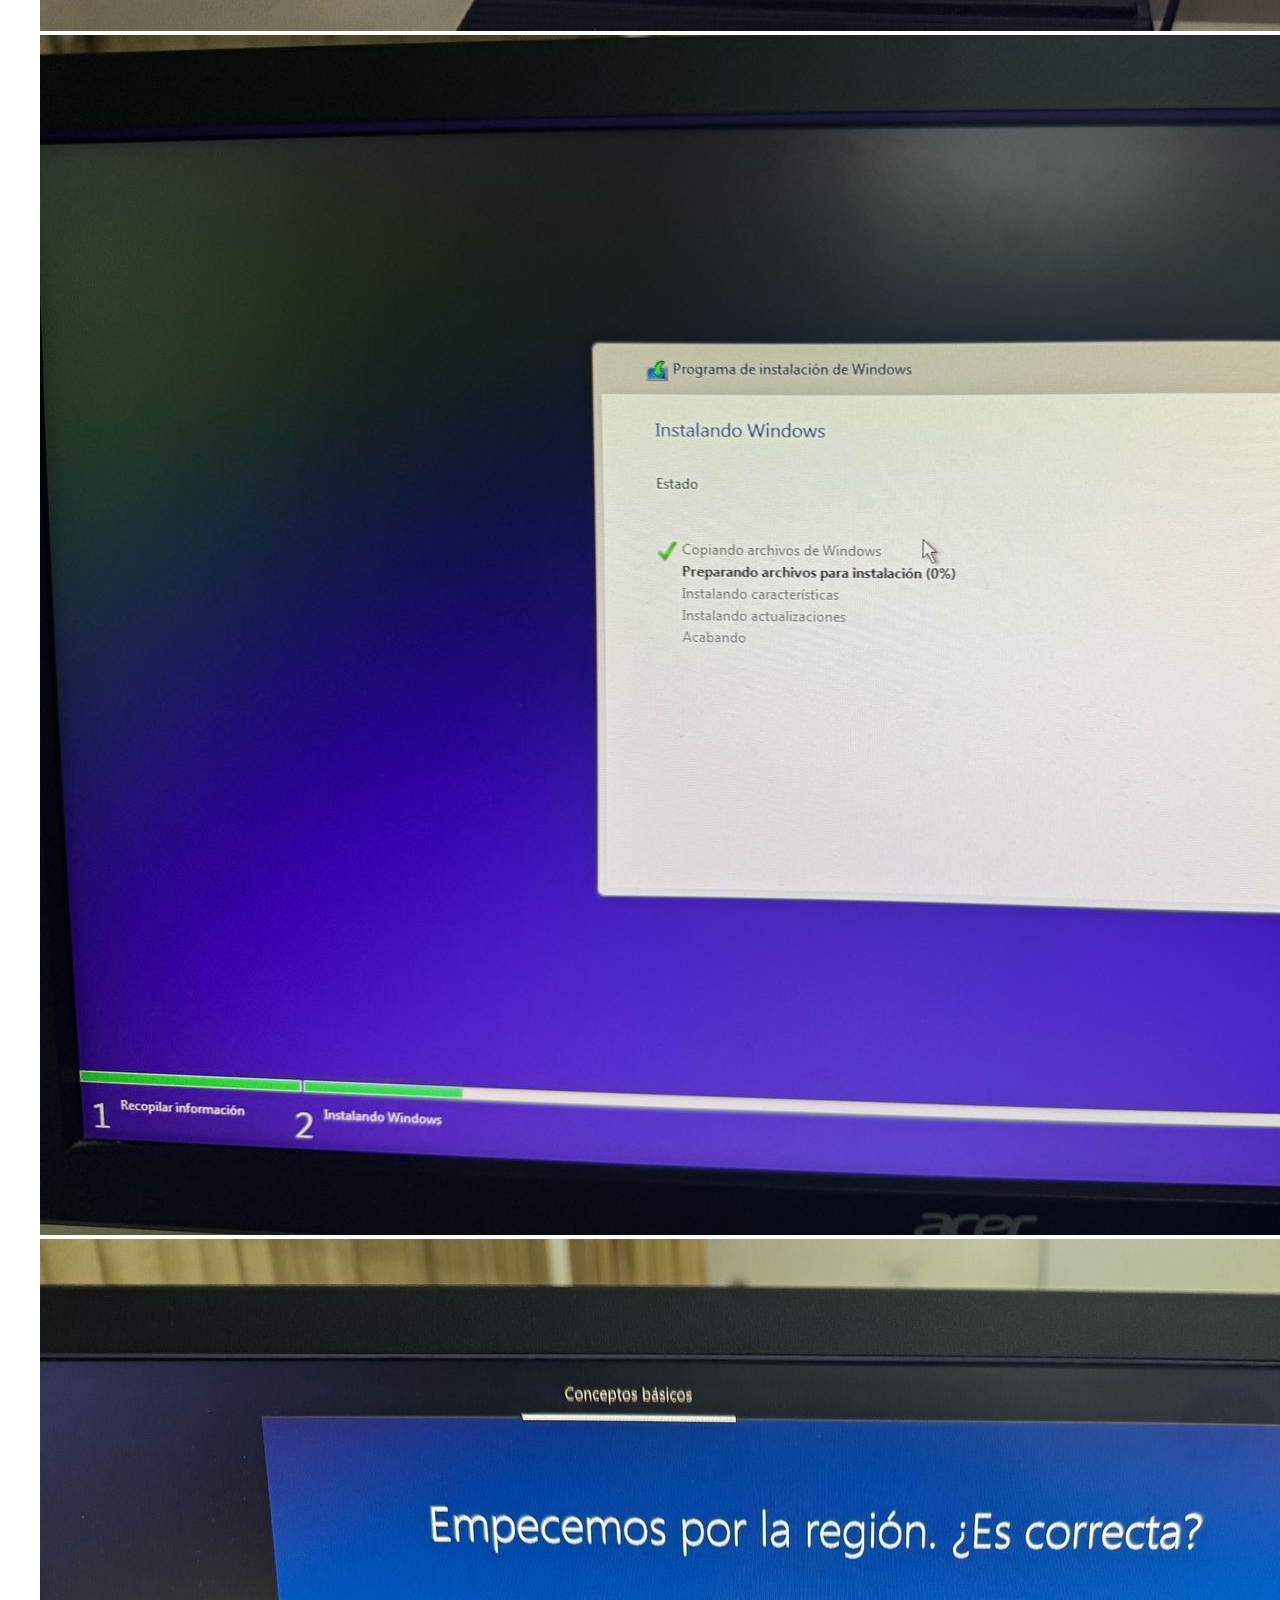
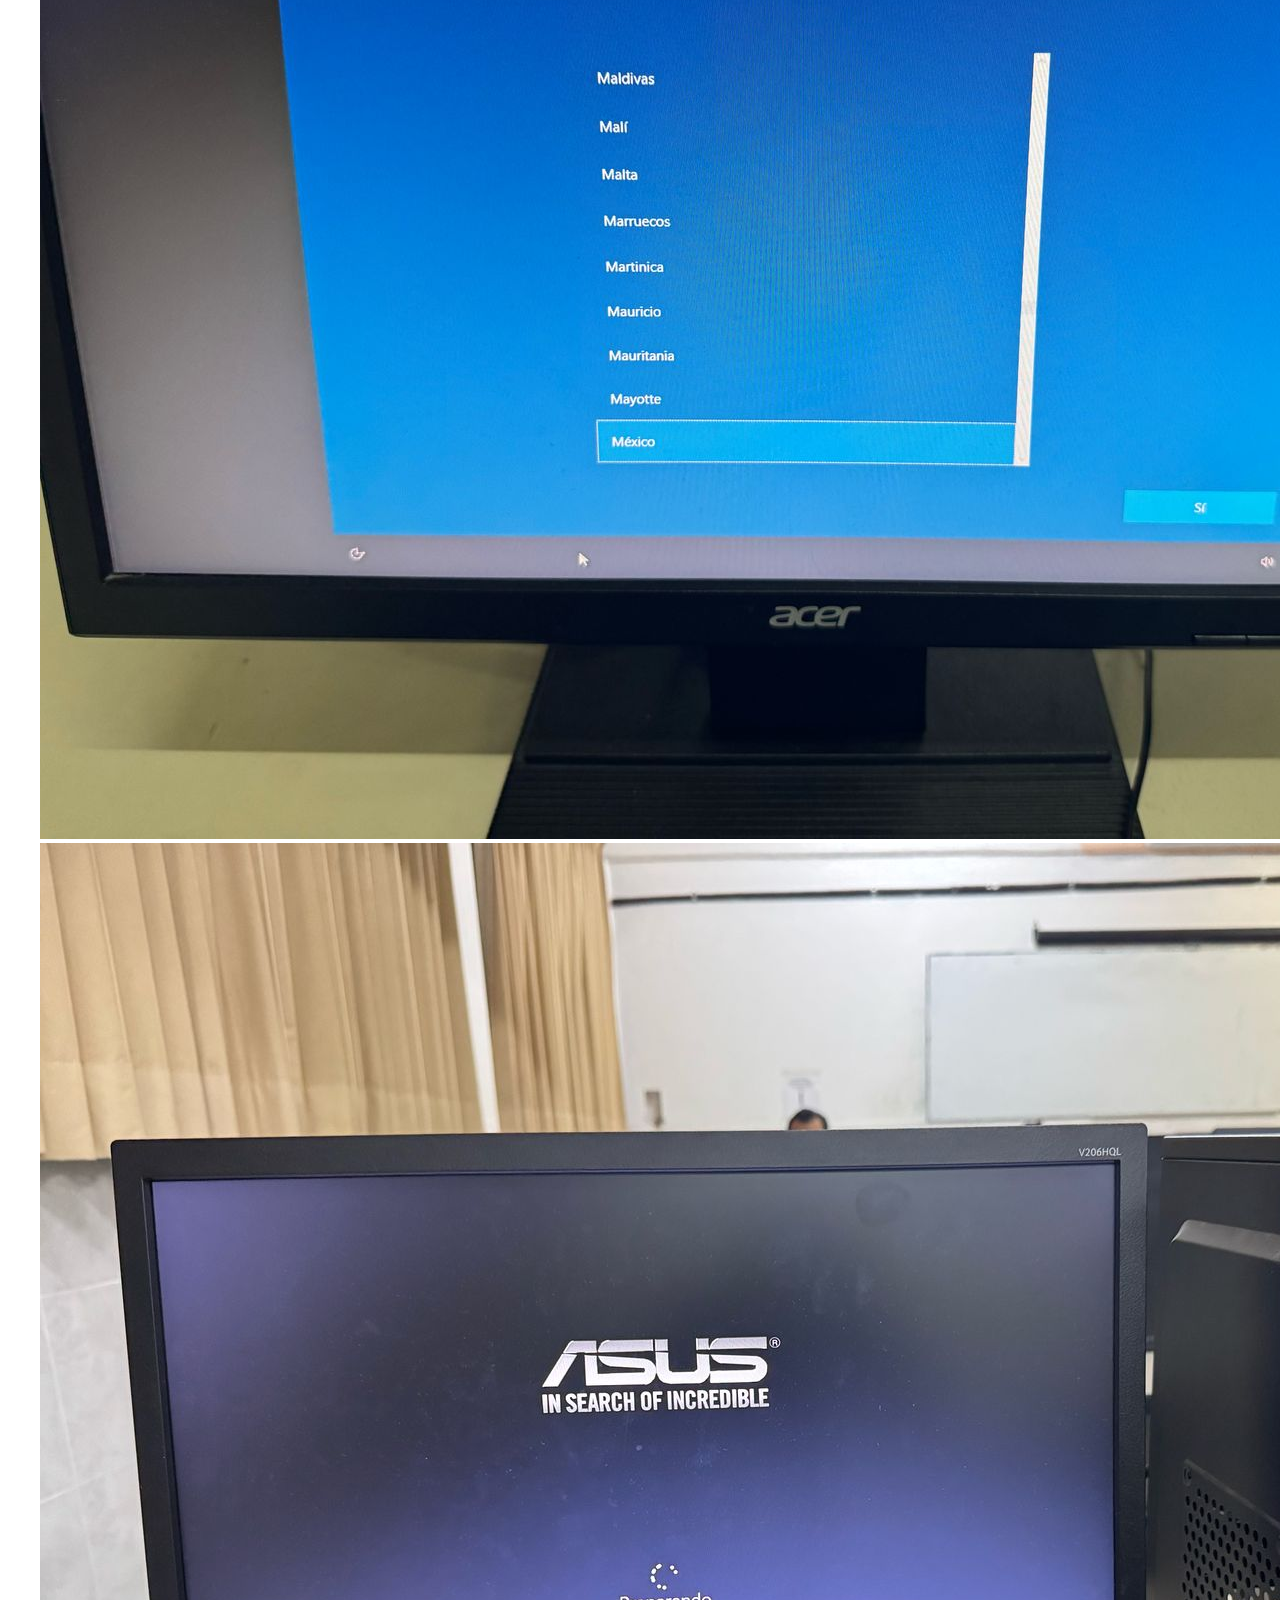
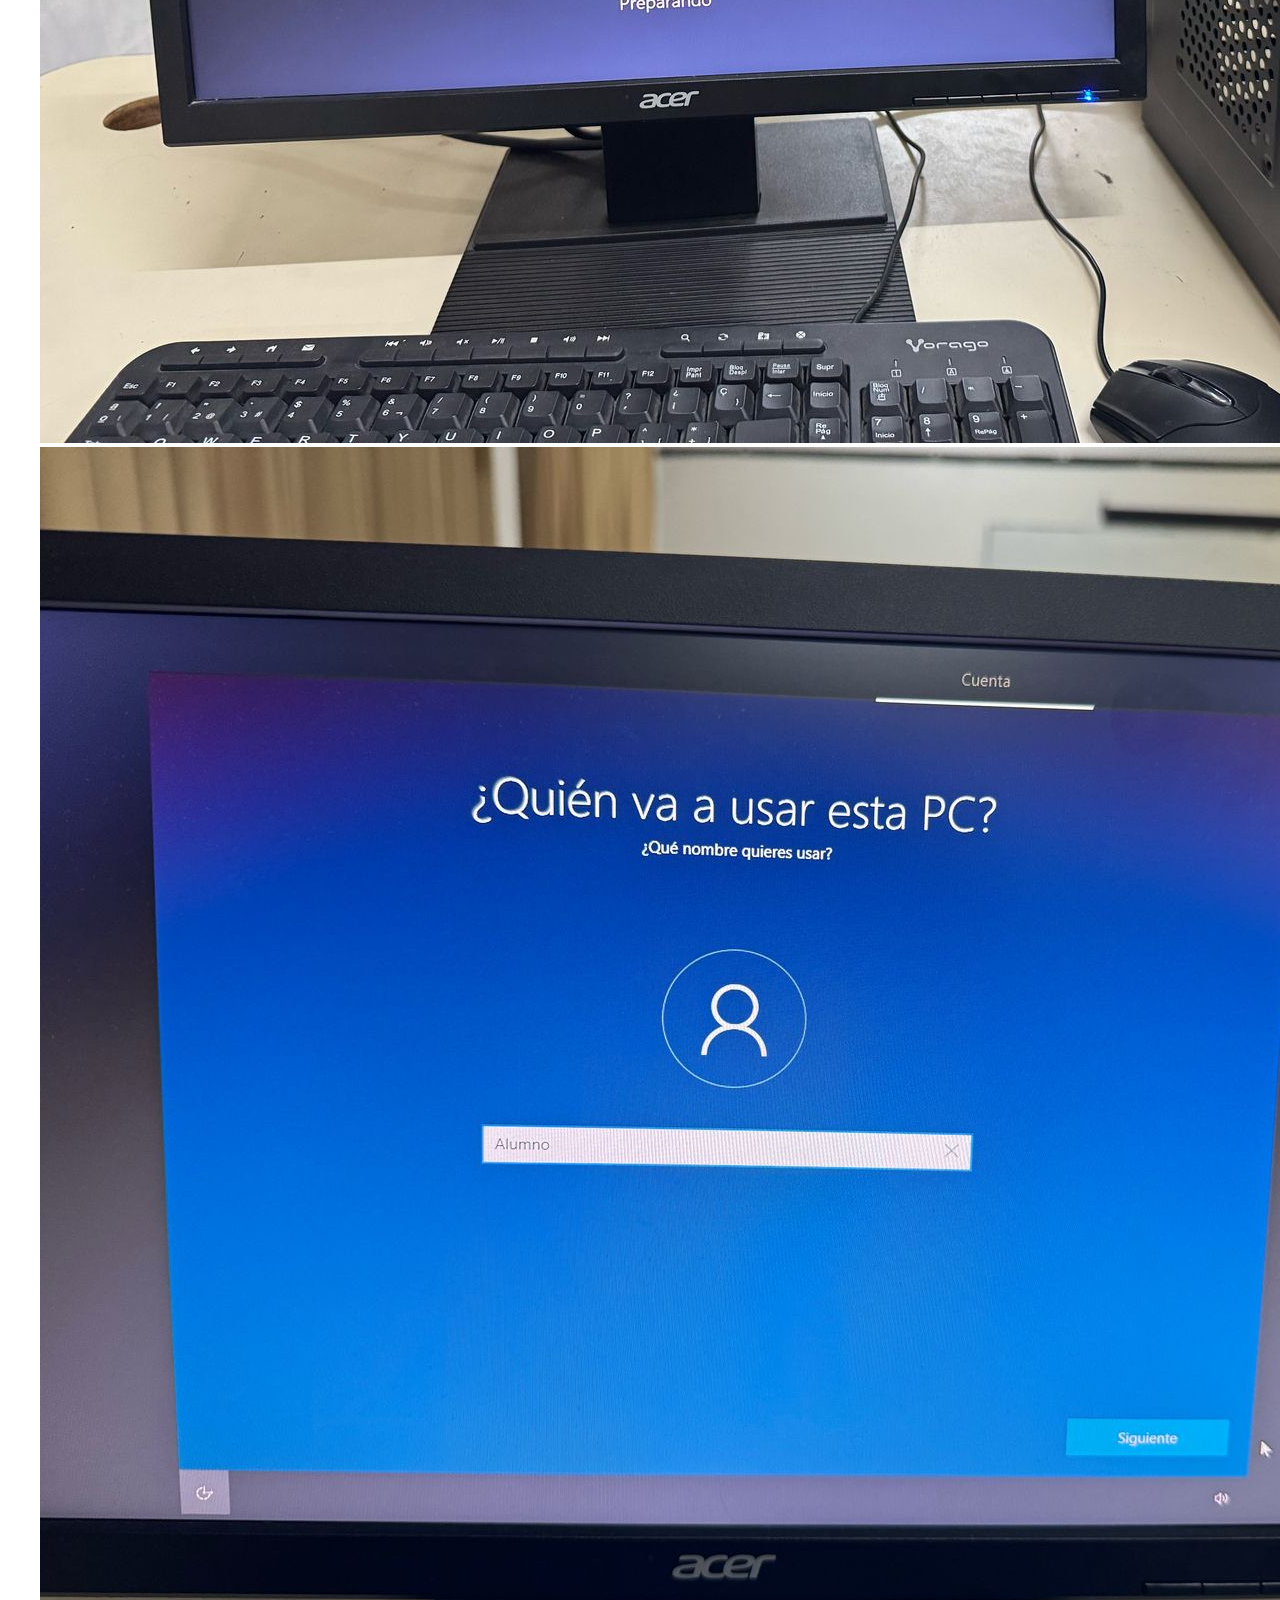
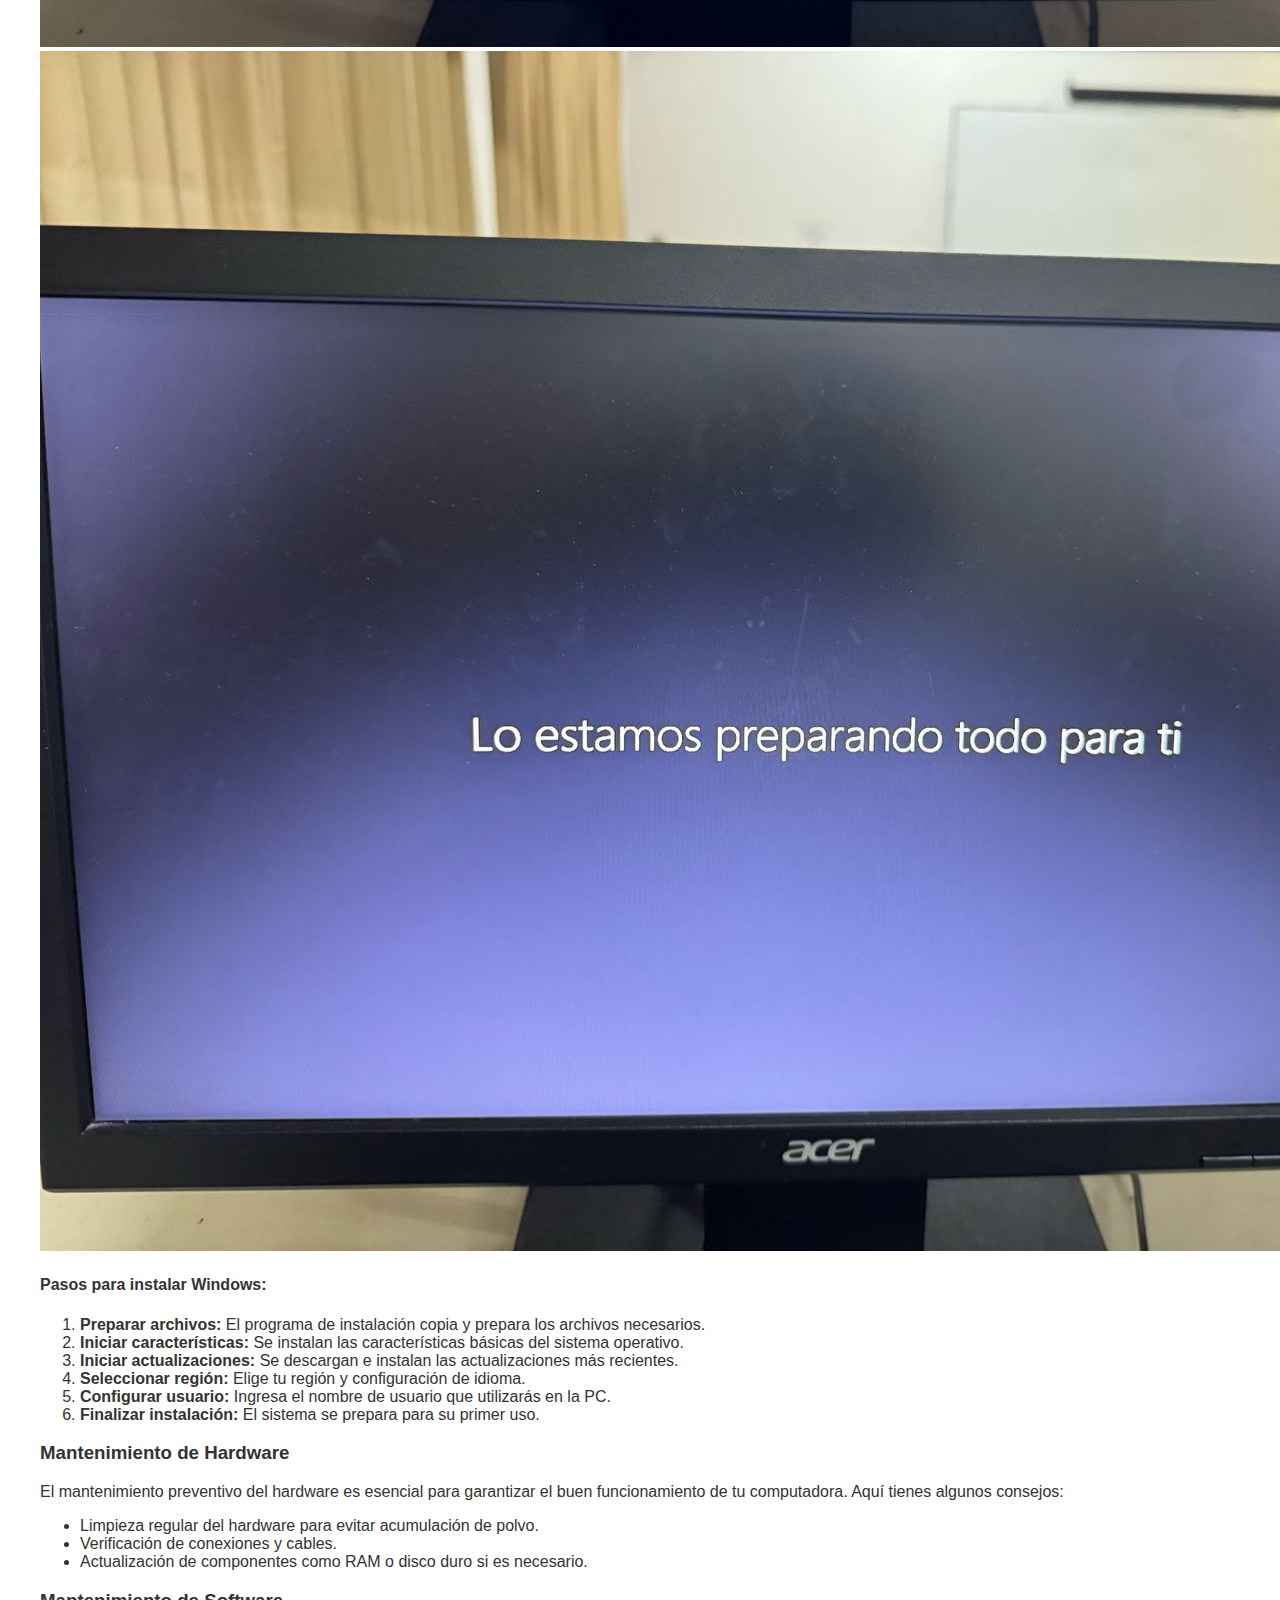
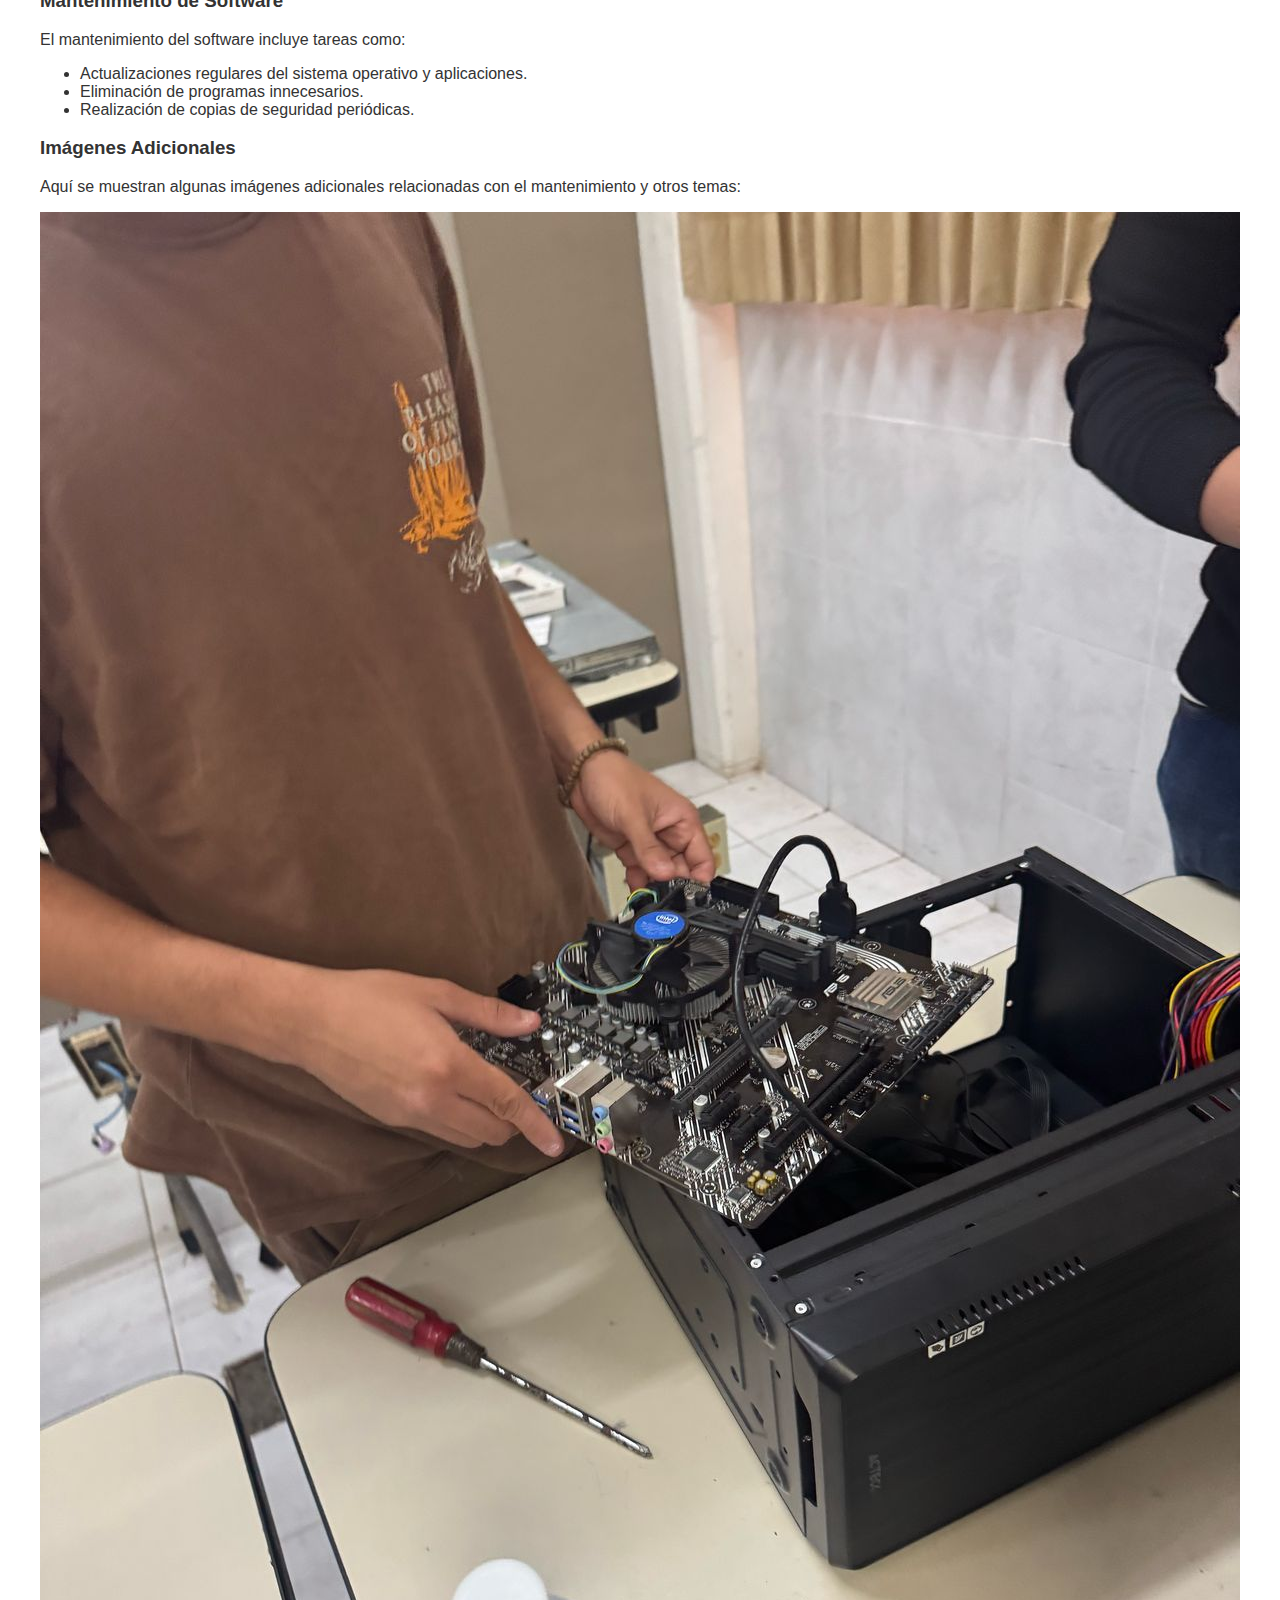
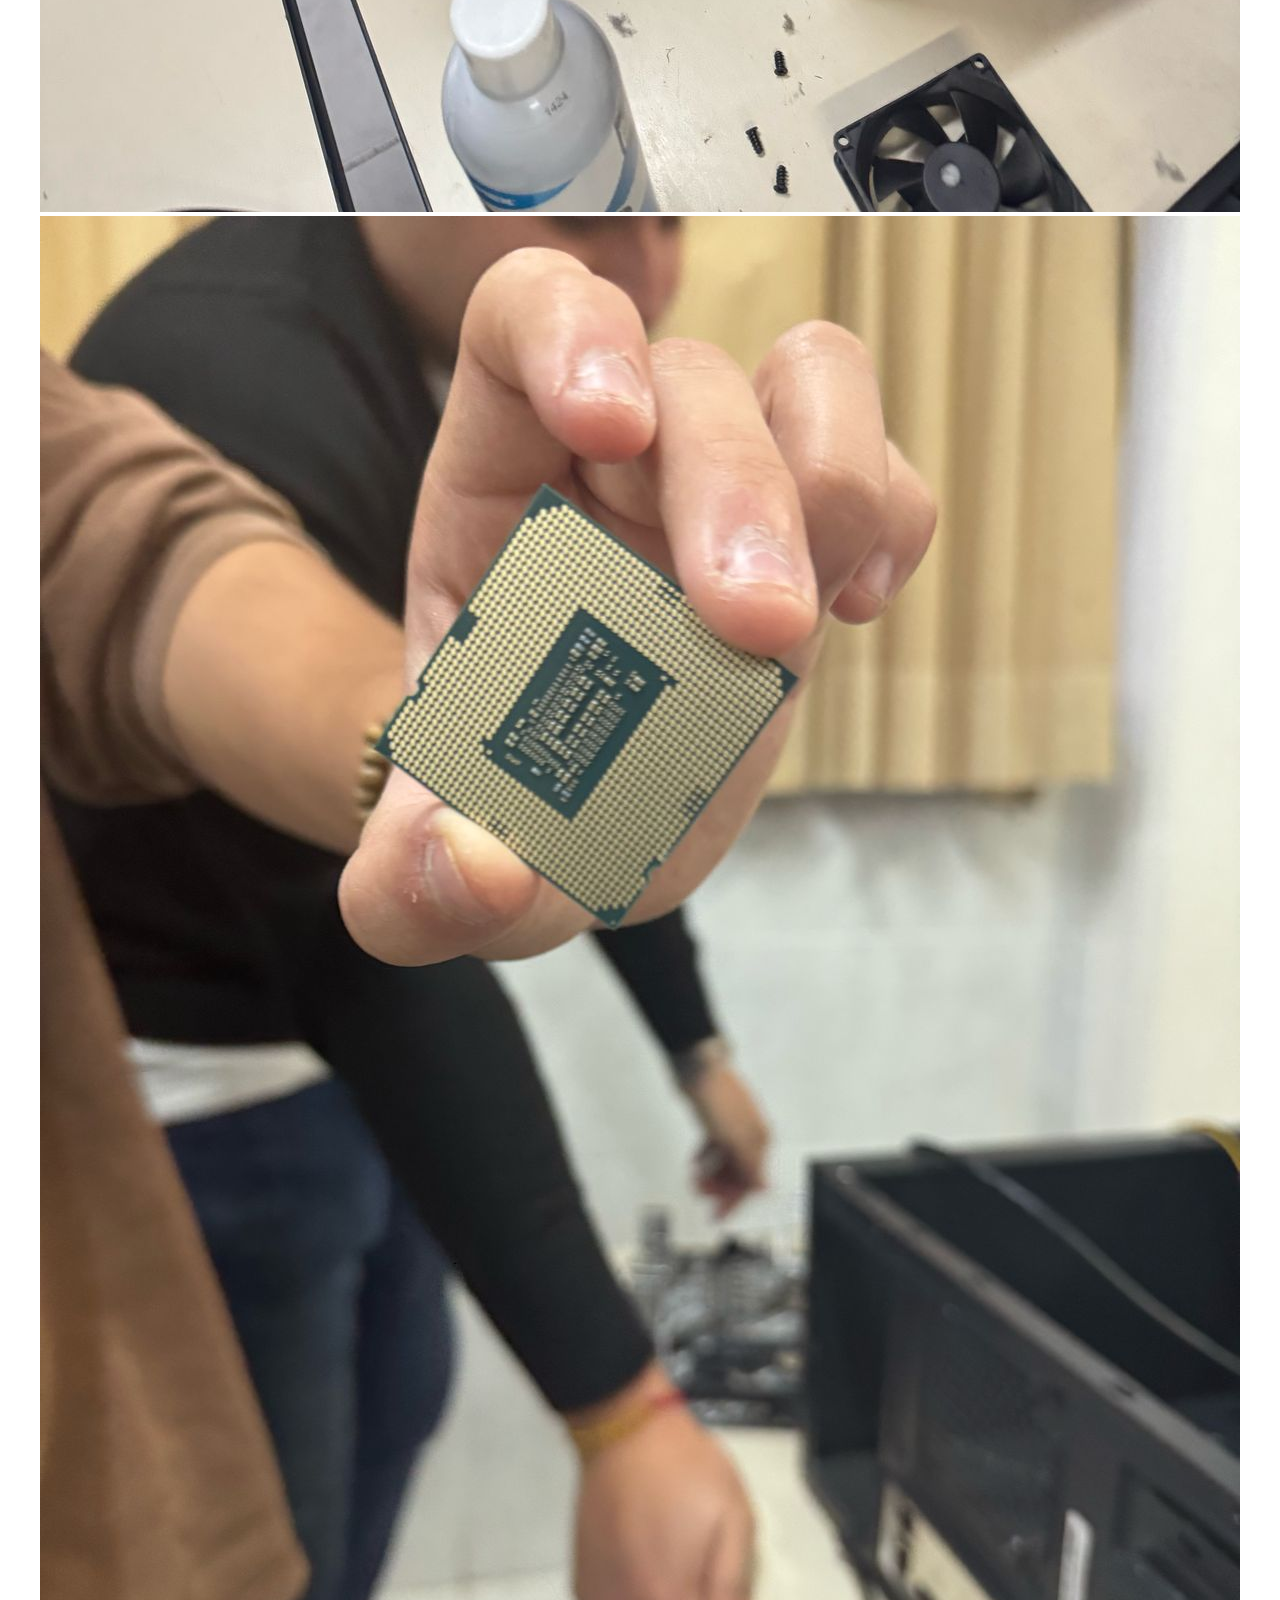
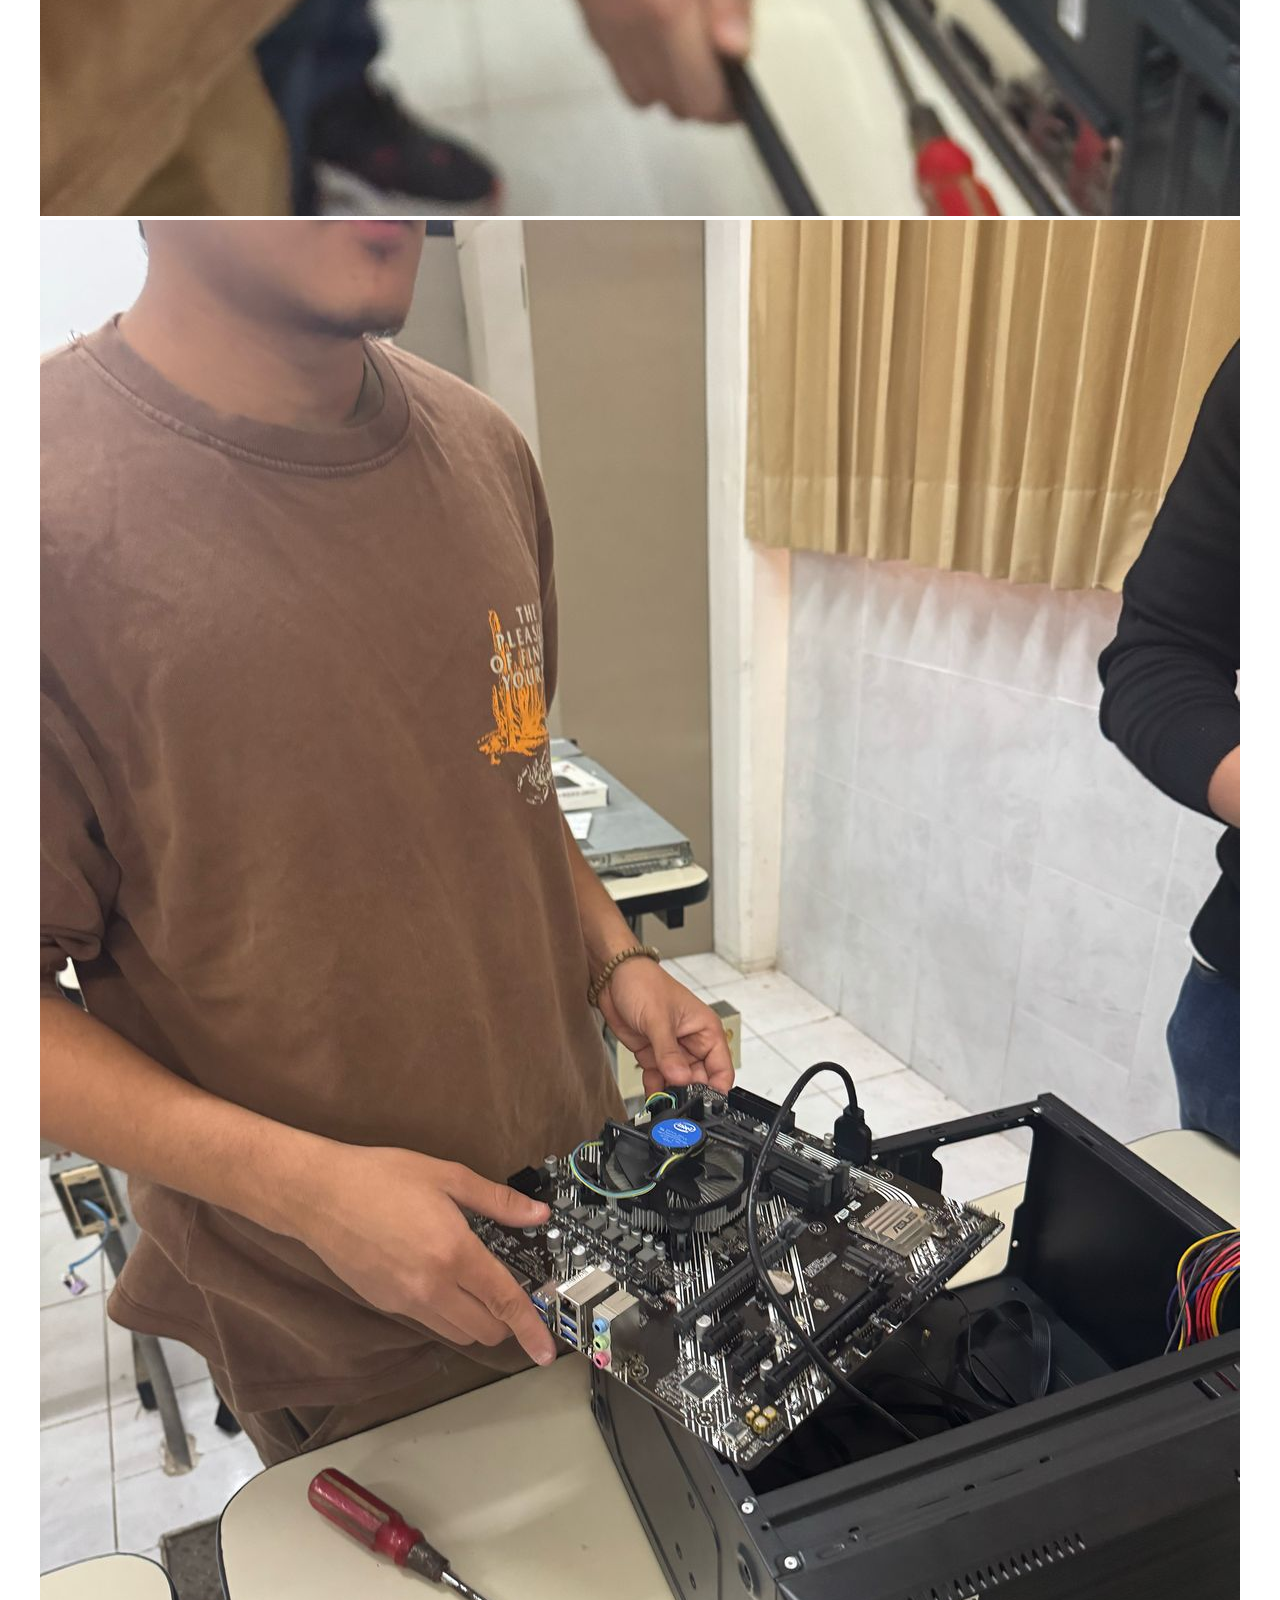
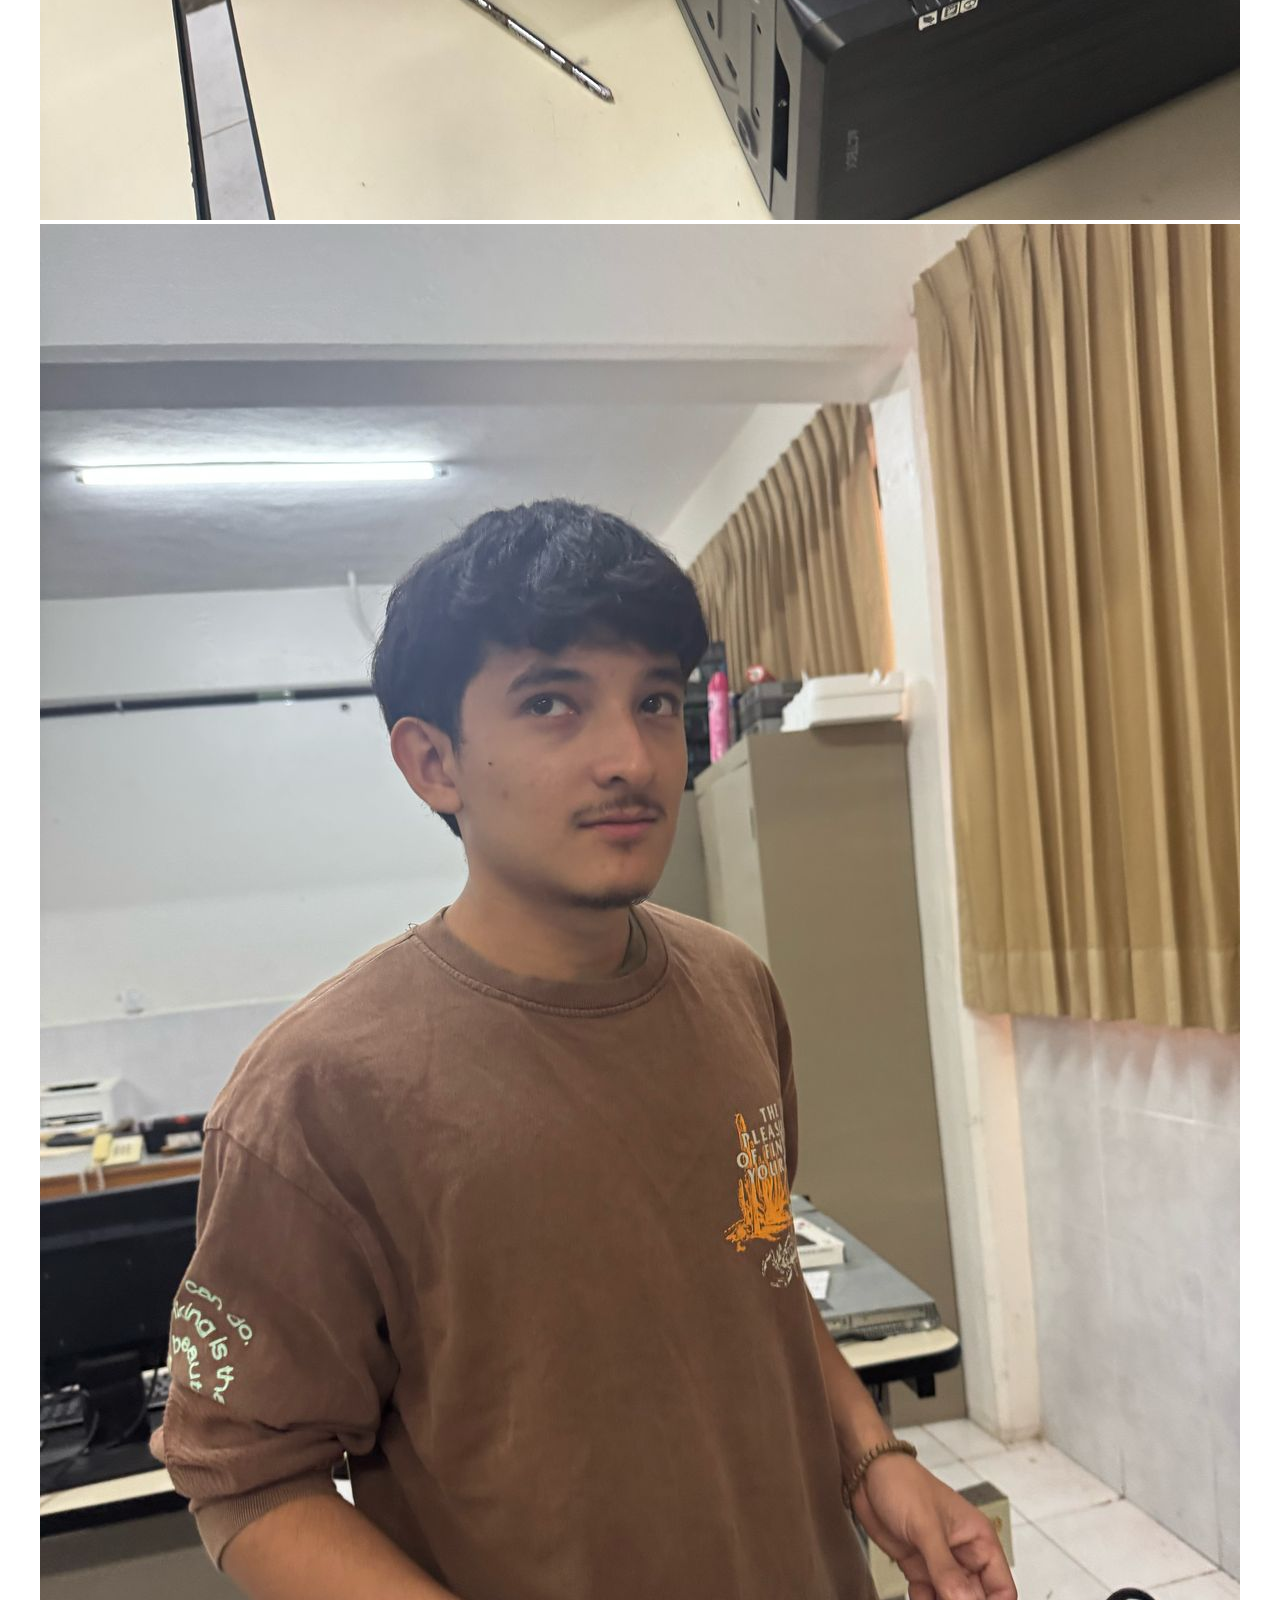
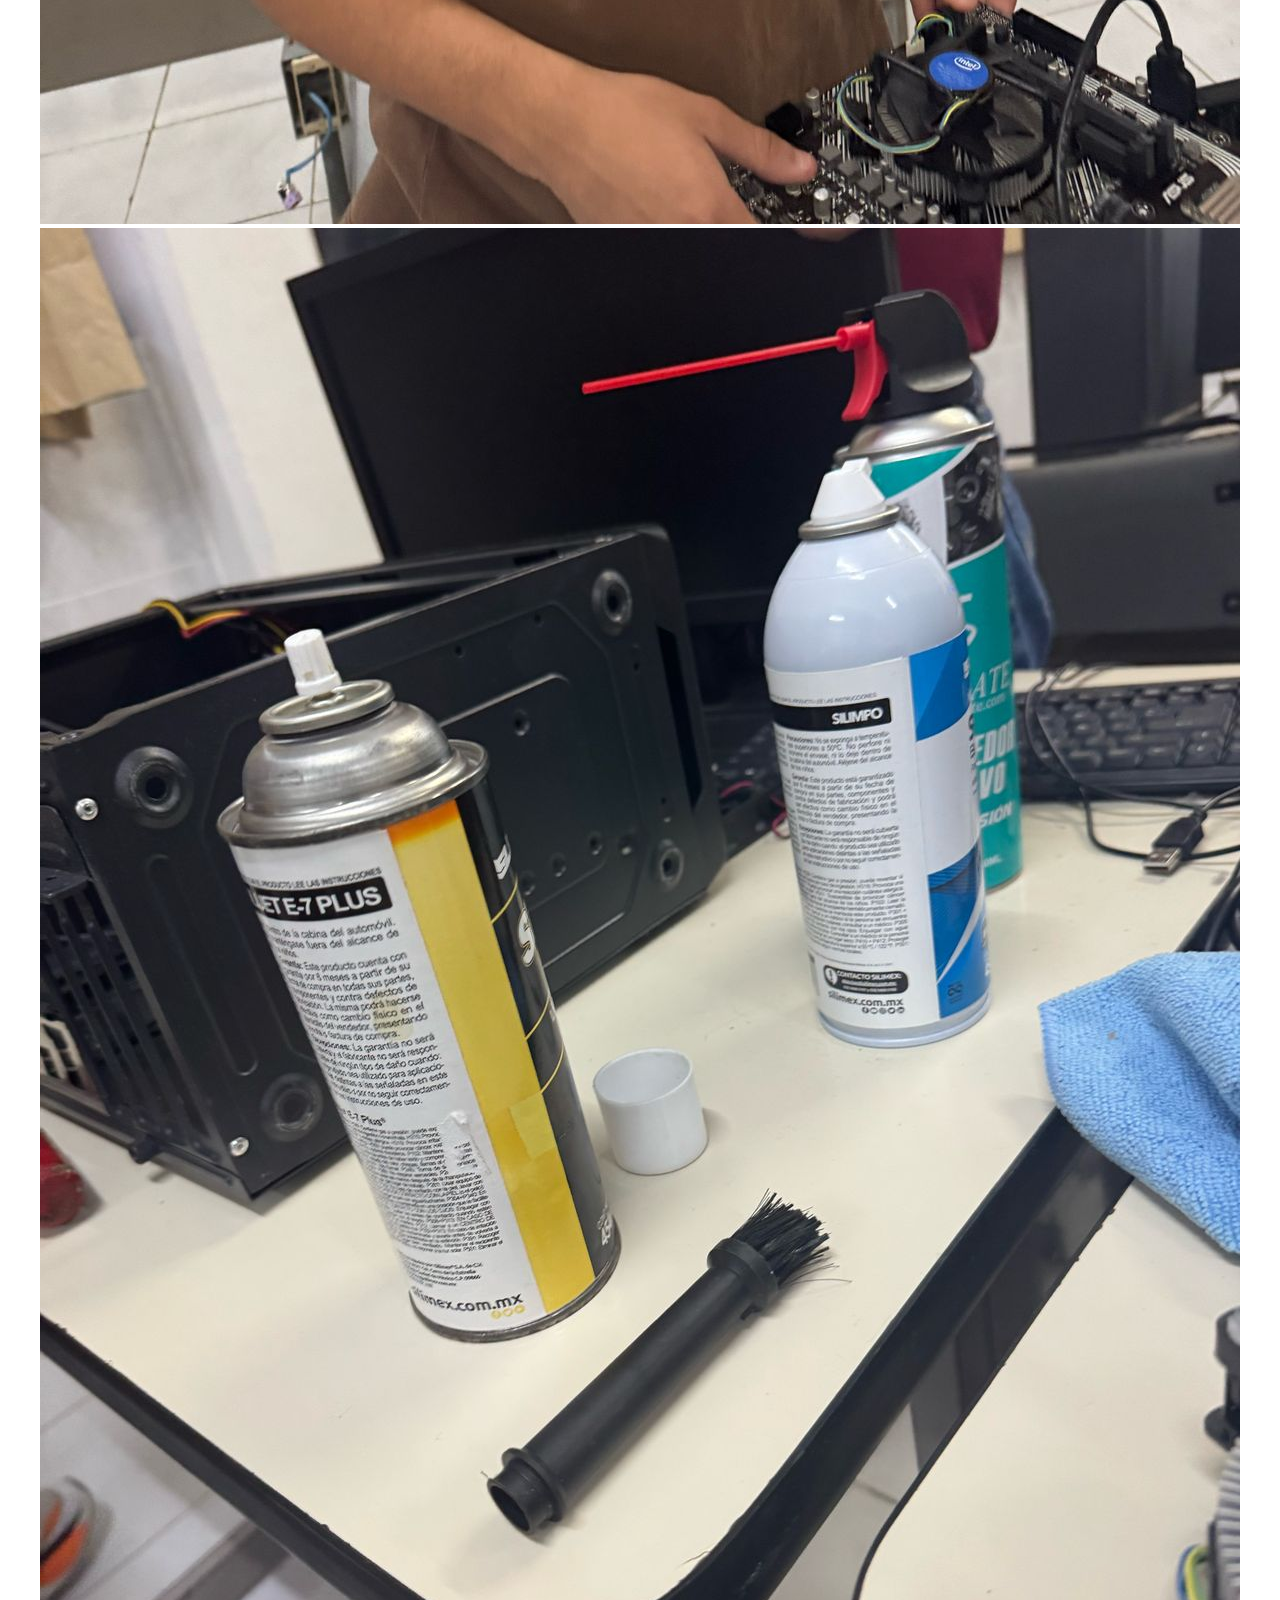
<file: mantenimiento.html>
<!DOCTYPE html>
<html lang="es">
<head>
    <meta charset="UTF-8">
    <meta name="viewport" content="width=device-width, initial-scale=1.0">
    <title>La RED DEL DIA - Mantenimiento</title>
    <link rel="stylesheet" href="styles.css">
</head>
<body>
    <header>
        <h1>La RED DEL DIA</h1>
        <nav>
            <ul>
                <li><a href="index.html">Inicio</a></li>
                <li><a href="bibliotecas.html">Bibliotecas</a></li>
                <li><a href="nosotros.html">Nosotros</a></li>
                <li><a href="mantenimiento.html">Mantenimiento</a></li>
            </ul>
        </nav>
    </header>

    <section id="mantenimiento">
        <h2>Mantenimiento Preventivo</h2>
        <p>Consejos y guías para el mantenimiento preventivo de hardware y software.</p>

        <!-- Instalación de Windows -->
        <div class="mantenimiento-item">
            <h3>Instalación de Windows</h3>
            <p>El proceso de instalación de Windows es fundamental para mantener tu sistema operativo actualizado y funcionando correctamente. A continuación, te mostramos los pasos clave:</p>
            
            <!-- Imágenes del proceso de instalación -->
            <div class="imagenes-mantenimiento">
                <img src="img/IMG-20250304-WA0022.jpg" alt="Proceso de instalación de Windows">
                <img src="img/IMG-20250304-WA0020.jpg" alt="Estado de la instalación de Windows">
                <img src="img/IMG-20250304-WA0018.jpg" alt="Selección de región">
                <img src="img/IMG-20250304-WA0019.jpg" alt="Preparando la instalación">
                <img src="img/IMG-20250304-WA0015.jpg" alt="Nombre de usuario">
                <img src="img/IMG-20250304-WA0016.jpg" alt="Preparando todo para ti">
            </div>

            <!-- Pasos de la instalación -->
            <div class="pasos-instalacion">
                <h4>Pasos para instalar Windows:</h4>
                <ol>
                    <li><strong>Preparar archivos:</strong> El programa de instalación copia y prepara los archivos necesarios.</li>
                    <li><strong>Iniciar características:</strong> Se instalan las características básicas del sistema operativo.</li>
                    <li><strong>Iniciar actualizaciones:</strong> Se descargan e instalan las actualizaciones más recientes.</li>
                    <li><strong>Seleccionar región:</strong> Elige tu región y configuración de idioma.</li>
                    <li><strong>Configurar usuario:</strong> Ingresa el nombre de usuario que utilizarás en la PC.</li>
                    <li><strong>Finalizar instalación:</strong> El sistema se prepara para su primer uso.</li>
                </ol>
            </div>
        </div>

        <!-- Mantenimiento de Hardware -->
        <div class="mantenimiento-item">
            <h3>Mantenimiento de Hardware</h3>
            <p>El mantenimiento preventivo del hardware es esencial para garantizar el buen funcionamiento de tu computadora. Aquí tienes algunos consejos:</p>
            <ul>
                <li>Limpieza regular del hardware para evitar acumulación de polvo.</li>
                <li>Verificación de conexiones y cables.</li>
                <li>Actualización de componentes como RAM o disco duro si es necesario.</li>
            </ul>
        </div>

        <!-- Mantenimiento de Software -->
        <div class="mantenimiento-item">
            <h3>Mantenimiento de Software</h3>
            <p>El mantenimiento del software incluye tareas como:</p>
            <ul>
                <li>Actualizaciones regulares del sistema operativo y aplicaciones.</li>
                <li>Eliminación de programas innecesarios.</li>
                <li>Realización de copias de seguridad periódicas.</li>
            </ul>
        </div>

        <!-- Nueva Sección: Imágenes Adicionales -->
        <div class="mantenimiento-item">
            <h3>Imágenes Adicionales</h3>
            <p>Aquí se muestran algunas imágenes adicionales relacionadas con el mantenimiento y otros temas:</p>
            
            <div class="imagenes-mantenimiento">
                <img src="mantenimiento/IMG-20250315-WA0036.jpg" alt="Imagen de TEN WATER OF THE MORE FREE">
                <img src="mantenimiento/IMG-20250315-WA0031.jpg" alt="Imagen de PREV. 20 RECORDED BY LANDING SCHOOL OF BUSINESS FUTURE">
                <img src="mantenimiento/IMG-20250315-WA0033.jpg" alt="Imagen de A TRI BLEM OF AN YOUNG SALES">
                <img src="mantenimiento/IMG-20250315-WA0034.jpg" alt="Imagen de A TIN BLEES OF AN MON">
                <img src="mantenimiento/IMG-20250315-WA0029.jpg" alt="Imagen de SEMPO STPLUS 4000.00% www.com.mx">
                <img src="img/IMG-20250304-WA0006.jpg" alt="Proceso de instalación de Windows">
                <img src="img/IMG-20250304-WA0007.jpg" alt="Estado de la instalación de Windows">
                <img src="img/IMG-20250304-WA0008.jpg" alt="Selección de región">
                <img src="img/IMG-20250304-WA0009.jpg" alt="Preparando la instalación">
                <img src="img/IMG-20250304-WA0010.jpg" alt="Nombre de usuario">
                <img src="img/IMG-20250304-WA0011.jpg" alt="Preparando todo para ti">
            </div>
        </div>
    </section>

    <footer>
        <p>Información de tecnología</p>
        <p>EDGAR MALDONADO 2025© </p>
        <p>Contáctanos: <a href="mailto:edgar.majdonado@alumno.universidadlatino.edu.mx">edgar.majdonado@alumno.universidadlatino.edu.mx</a></p>
    </footer>
</body>
</html>
</file>
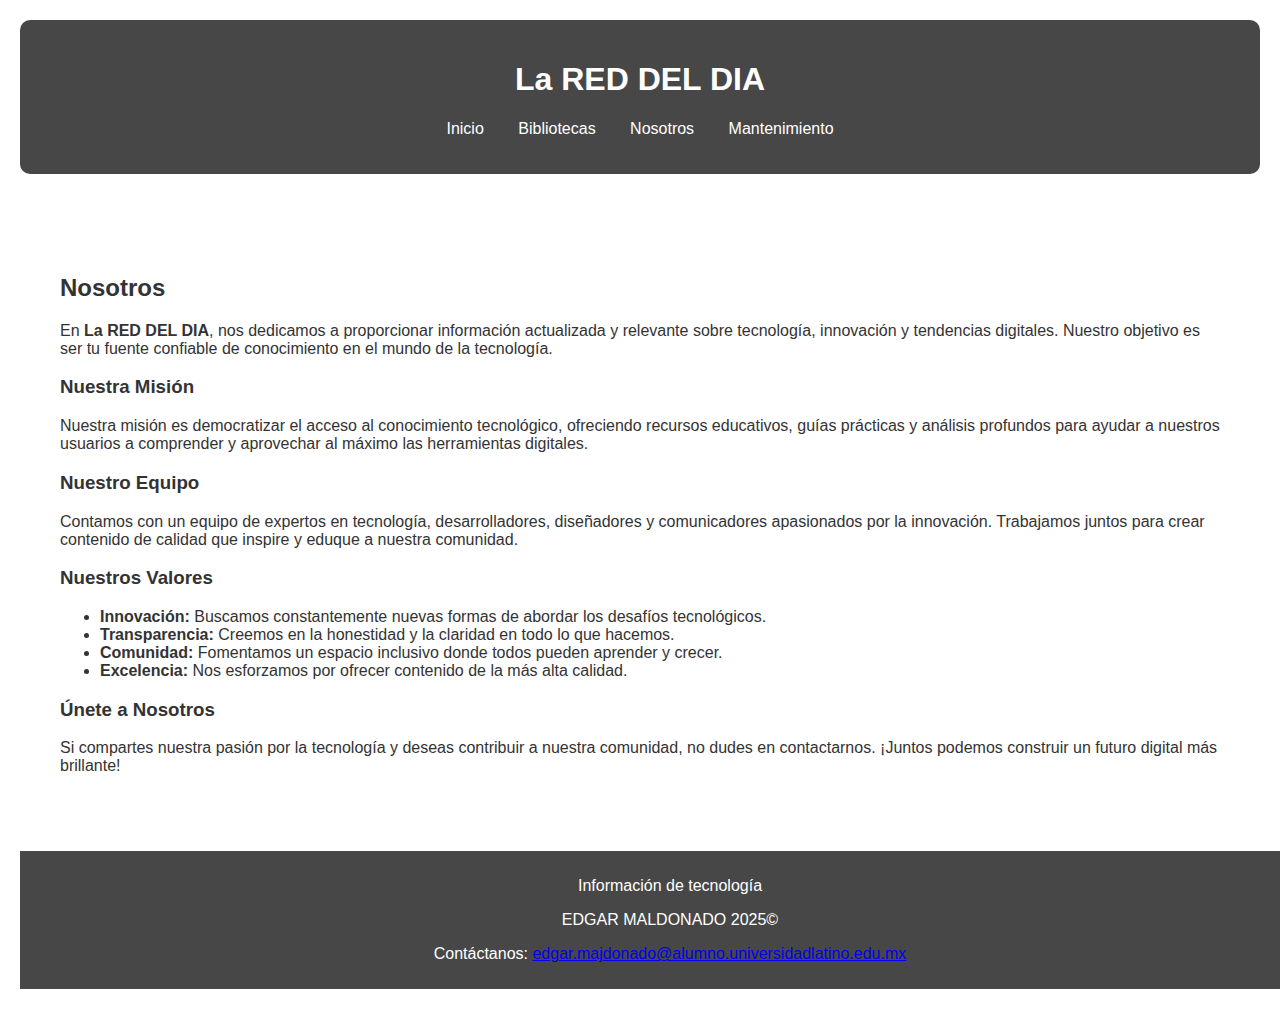
<file: nosotros.html>
<!DOCTYPE html>
<html lang="es">
<head>
    <meta charset="UTF-8">
    <meta name="viewport" content="width=device-width, initial-scale=1.0">
    <title>Nosotros - La RED DEL DIA</title>
    <link rel="stylesheet" href="styles.css">
</head>
<body>
    <header>
        <h1>La RED DEL DIA</h1>
        <nav>
            <ul>
                <li><a href="index.html">Inicio</a></li>
                <li><a href="bibliotecas.html">Bibliotecas</a></li>
                <li><a href="nosotros.html">Nosotros</a></li>
                <li><a href="mantenimiento.html">Mantenimiento</a></li>
            </ul>
        </nav>
    </header>

    <div class="container">
        <section id="nosotros">
            <h2>Nosotros</h2>
            <p>En <strong>La RED DEL DIA</strong>, nos dedicamos a proporcionar información actualizada y relevante sobre tecnología, innovación y tendencias digitales. Nuestro objetivo es ser tu fuente confiable de conocimiento en el mundo de la tecnología.</p>

            <h3>Nuestra Misión</h3>
            <p>Nuestra misión es democratizar el acceso al conocimiento tecnológico, ofreciendo recursos educativos, guías prácticas y análisis profundos para ayudar a nuestros usuarios a comprender y aprovechar al máximo las herramientas digitales.</p>

            <h3>Nuestro Equipo</h3>
            <p>Contamos con un equipo de expertos en tecnología, desarrolladores, diseñadores y comunicadores apasionados por la innovación. Trabajamos juntos para crear contenido de calidad que inspire y eduque a nuestra comunidad.</p>

            <h3>Nuestros Valores</h3>
            <ul>
                <li><strong>Innovación:</strong> Buscamos constantemente nuevas formas de abordar los desafíos tecnológicos.</li>
                <li><strong>Transparencia:</strong> Creemos en la honestidad y la claridad en todo lo que hacemos.</li>
                <li><strong>Comunidad:</strong> Fomentamos un espacio inclusivo donde todos pueden aprender y crecer.</li>
                <li><strong>Excelencia:</strong> Nos esforzamos por ofrecer contenido de la más alta calidad.</li>
            </ul>

            <h3>Únete a Nosotros</h3>
            <p>Si compartes nuestra pasión por la tecnología y deseas contribuir a nuestra comunidad, no dudes en contactarnos. ¡Juntos podemos construir un futuro digital más brillante!</p>
        </section>
    </div>

    <footer>
        <p>Información de tecnología</p>
        <p>EDGAR MALDONADO 2025© </p>
        <p>Contáctanos: <a href="mailto:edgar.majdonado@alumno.universidadlatino.edu.mx">edgar.majdonado@alumno.universidadlatino.edu.mx</a></p>
    </footer>
</body>
</html>
</file>
<file: styles.css>
body {
    font-family: Arial, sans-serif;
    margin: 0;
    padding: 0;
    background-image: url('https://images.unsplash.com/photo-1518770660439-4636190af475?ixlib=rb-1.2.1&auto=format&fit=crop&w=1950&q=80');
    background-size: cover;
    background-position: center;
    background-attachment: fixed;
    color: #333;
    display: flex;
    flex-direction: column;
    min-height: 100vh;
}

header, section, footer {
    background-color: rgba(255, 255, 255, 0.8);
    padding: 20px;
    margin: 20px;
    border-radius: 10px;
}

header {
    background-color: rgba(51, 51, 51, 0.9);
    color: #fff;
    text-align: center;
}

nav ul {
    list-style: none;
    padding: 0;
}

nav ul li {
    display: inline;
    margin: 0 15px;
}

nav ul li a {
    color: #fff;
    text-decoration: none;
}

.container {
    flex: 1;
    padding: 20px;
}

.segmento {
    background-color: #fff;
    padding: 20px;
    border: 1px solid #ddd;
    border-radius: 10px;
    margin-bottom: 20px;
}

.segmento h3 {
    margin-top: 0;
    font-size: 1.8em;
    color: #333;
}

.segmento p {
    font-size: 1.1em;
    color: #555;
}

.boton {
    display: inline-block;
    padding: 10px 20px;
    background-color: #333;
    color: #fff;
    text-decoration: none;
    border-radius: 5px;
    margin-top: 10px;
}

.boton:hover {
    background-color: #555;
}

.contenido {
    margin-top: 15px;
}

.contenido h3 {
    font-size: 1.4em;
    color: #444;
    margin-bottom: 10px;
}

.contenido p {
    font-size: 1em;
    color: #666;
    line-height: 1.6;
}

.contenido img {
    max-width: 100%;
    height: auto;
    border-radius: 5px;
    border: 1px solid #ddd;
    margin-top: 10px;
}

footer {
    background-color: rgba(51, 51, 51, 0.9);
    color: #fff;
    text-align: center;
    padding: 10px;
    width: 100%;
    border-radius: 0;
    margin-top: auto;
}

/* Diseño responsivo */
@media (max-width: 768px) {
    .segmento {
        padding: 15px;
    }

    .segmento h3 {
        font-size: 1.5em;
    }

    .contenido img {
        max-width: 100%;
    }
}
</file>
